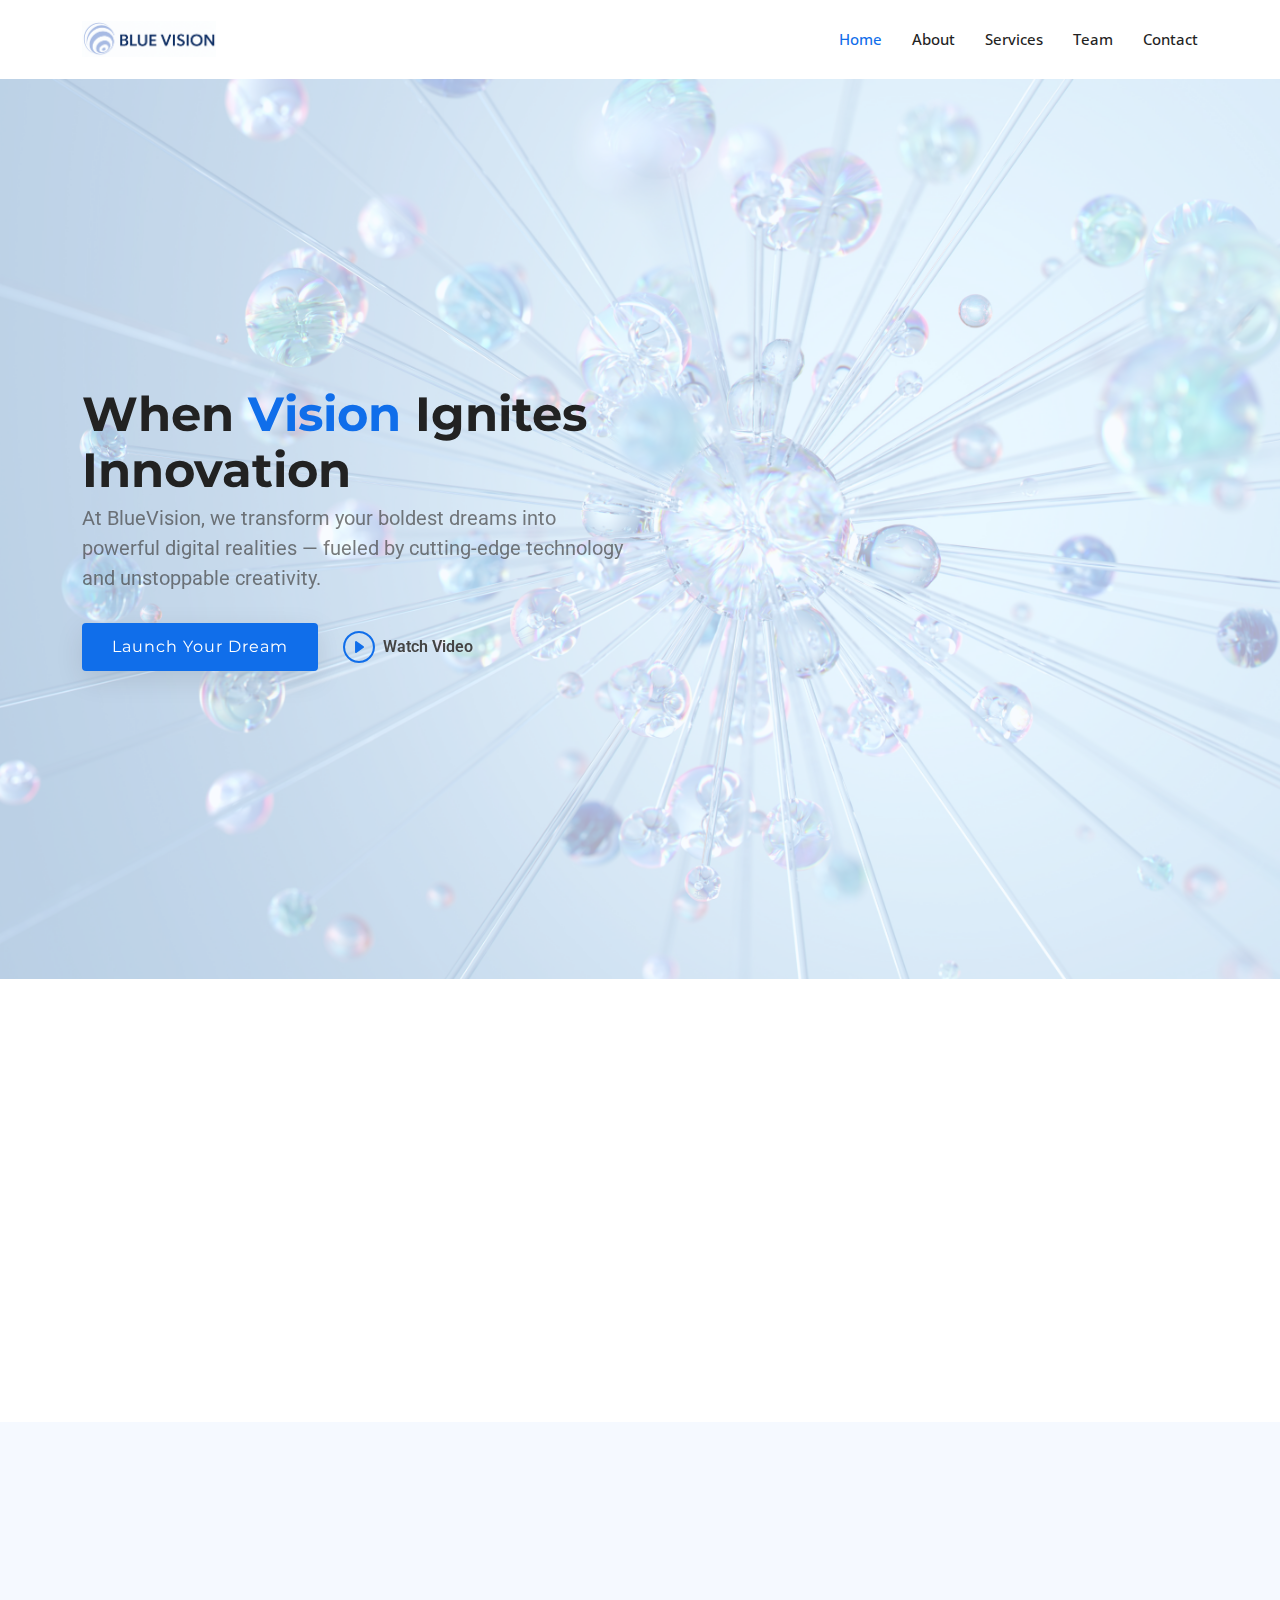
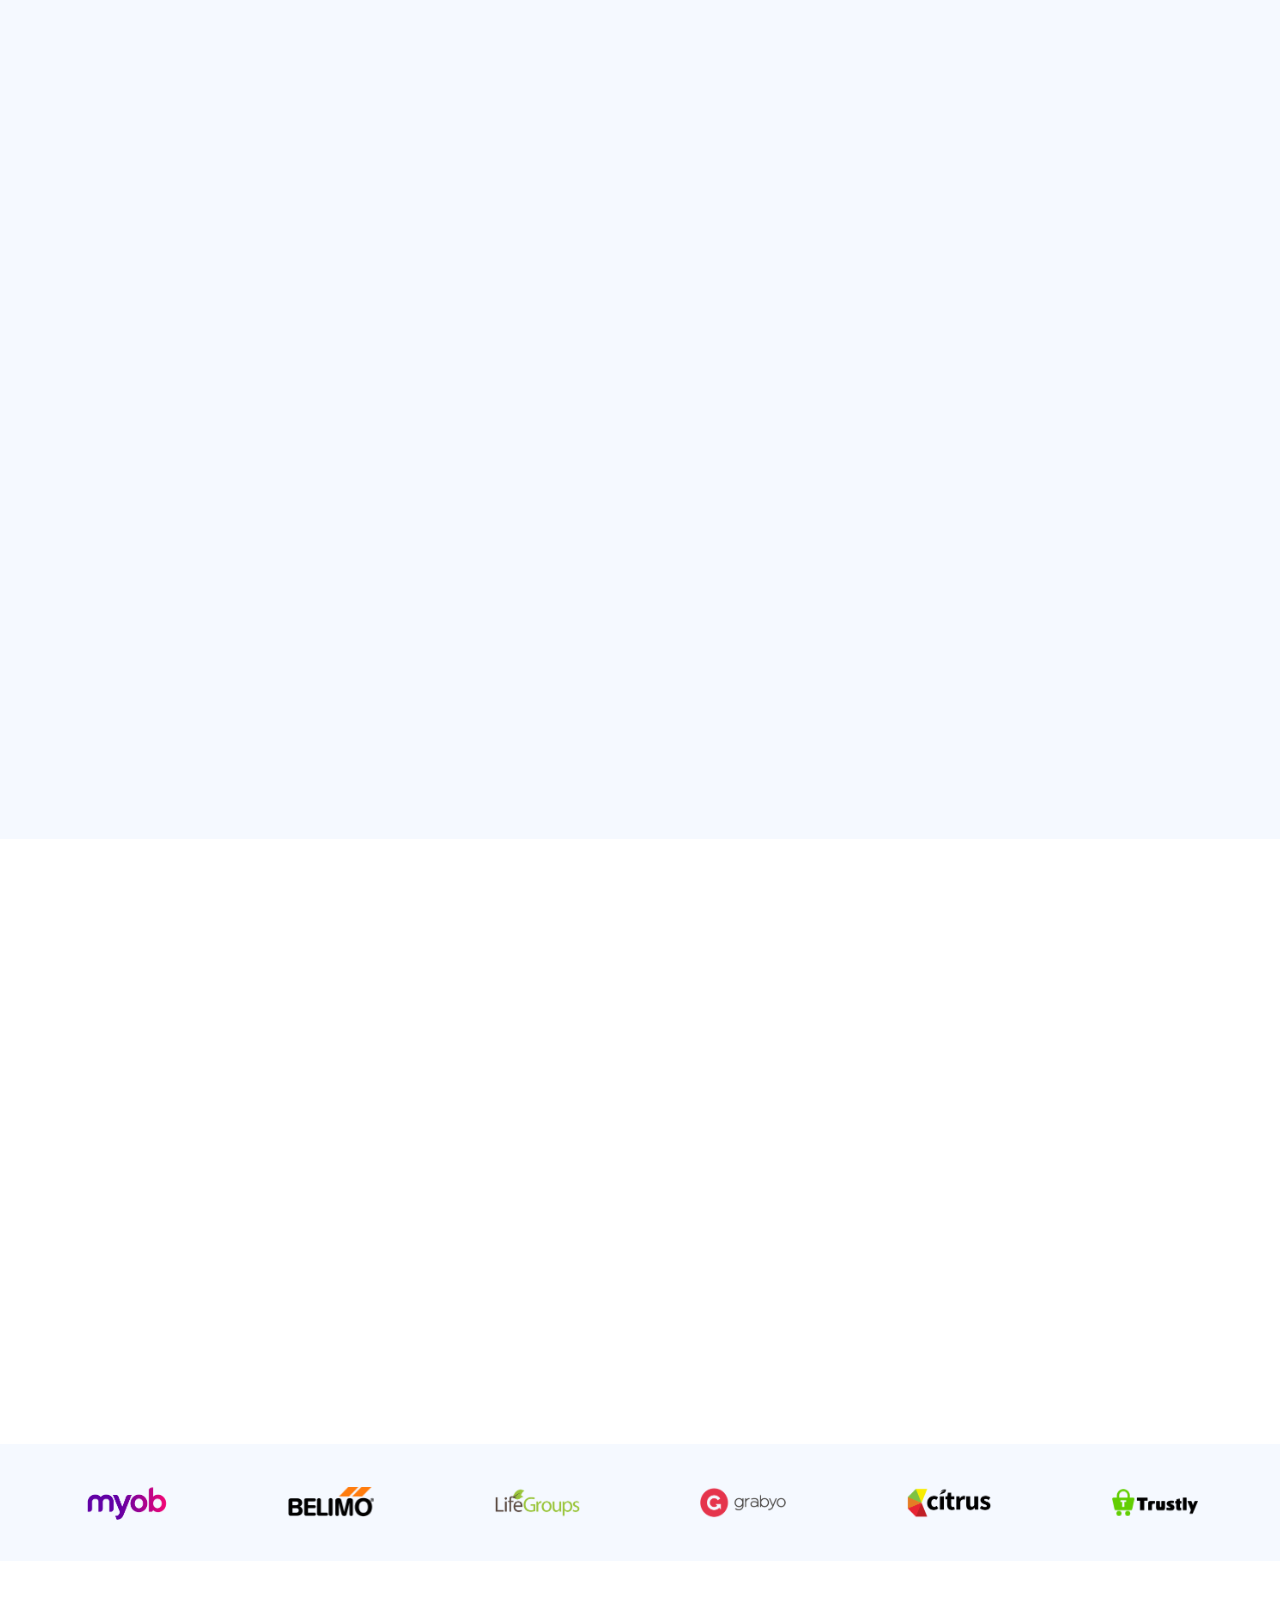
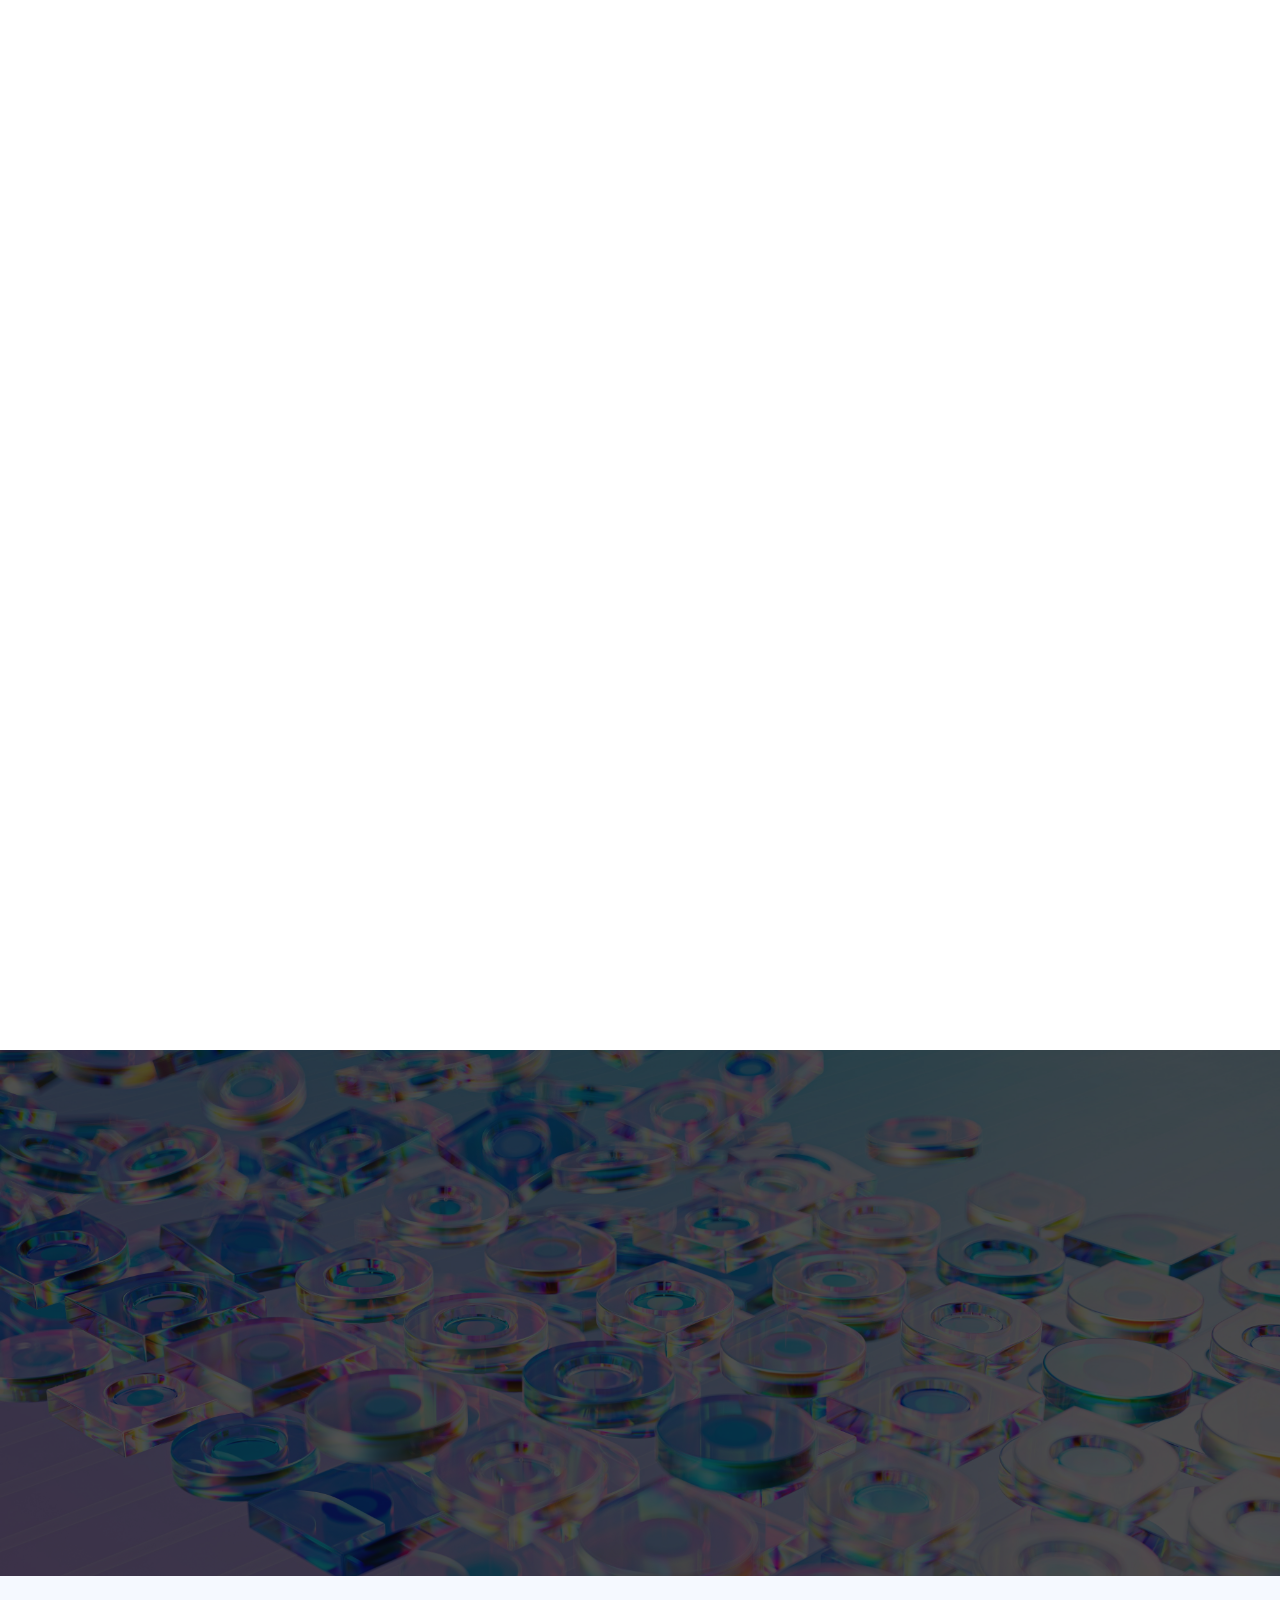
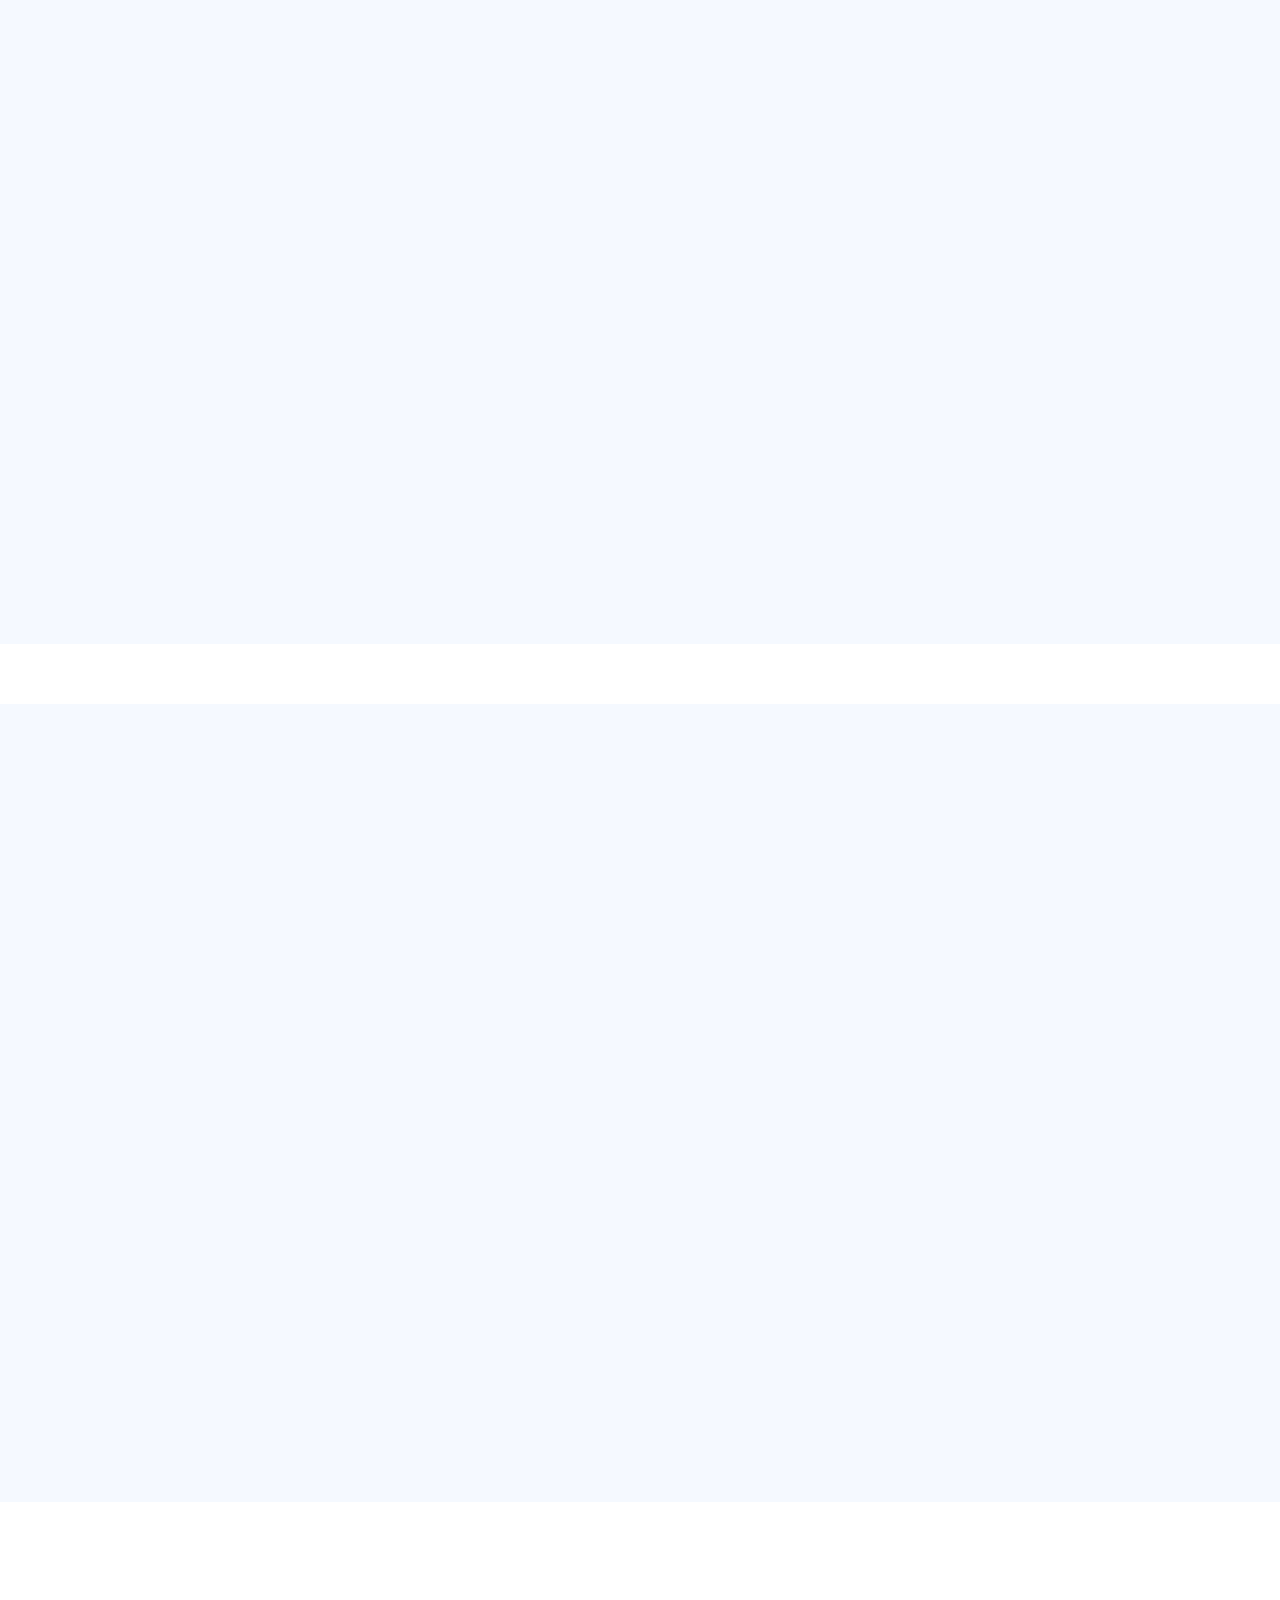
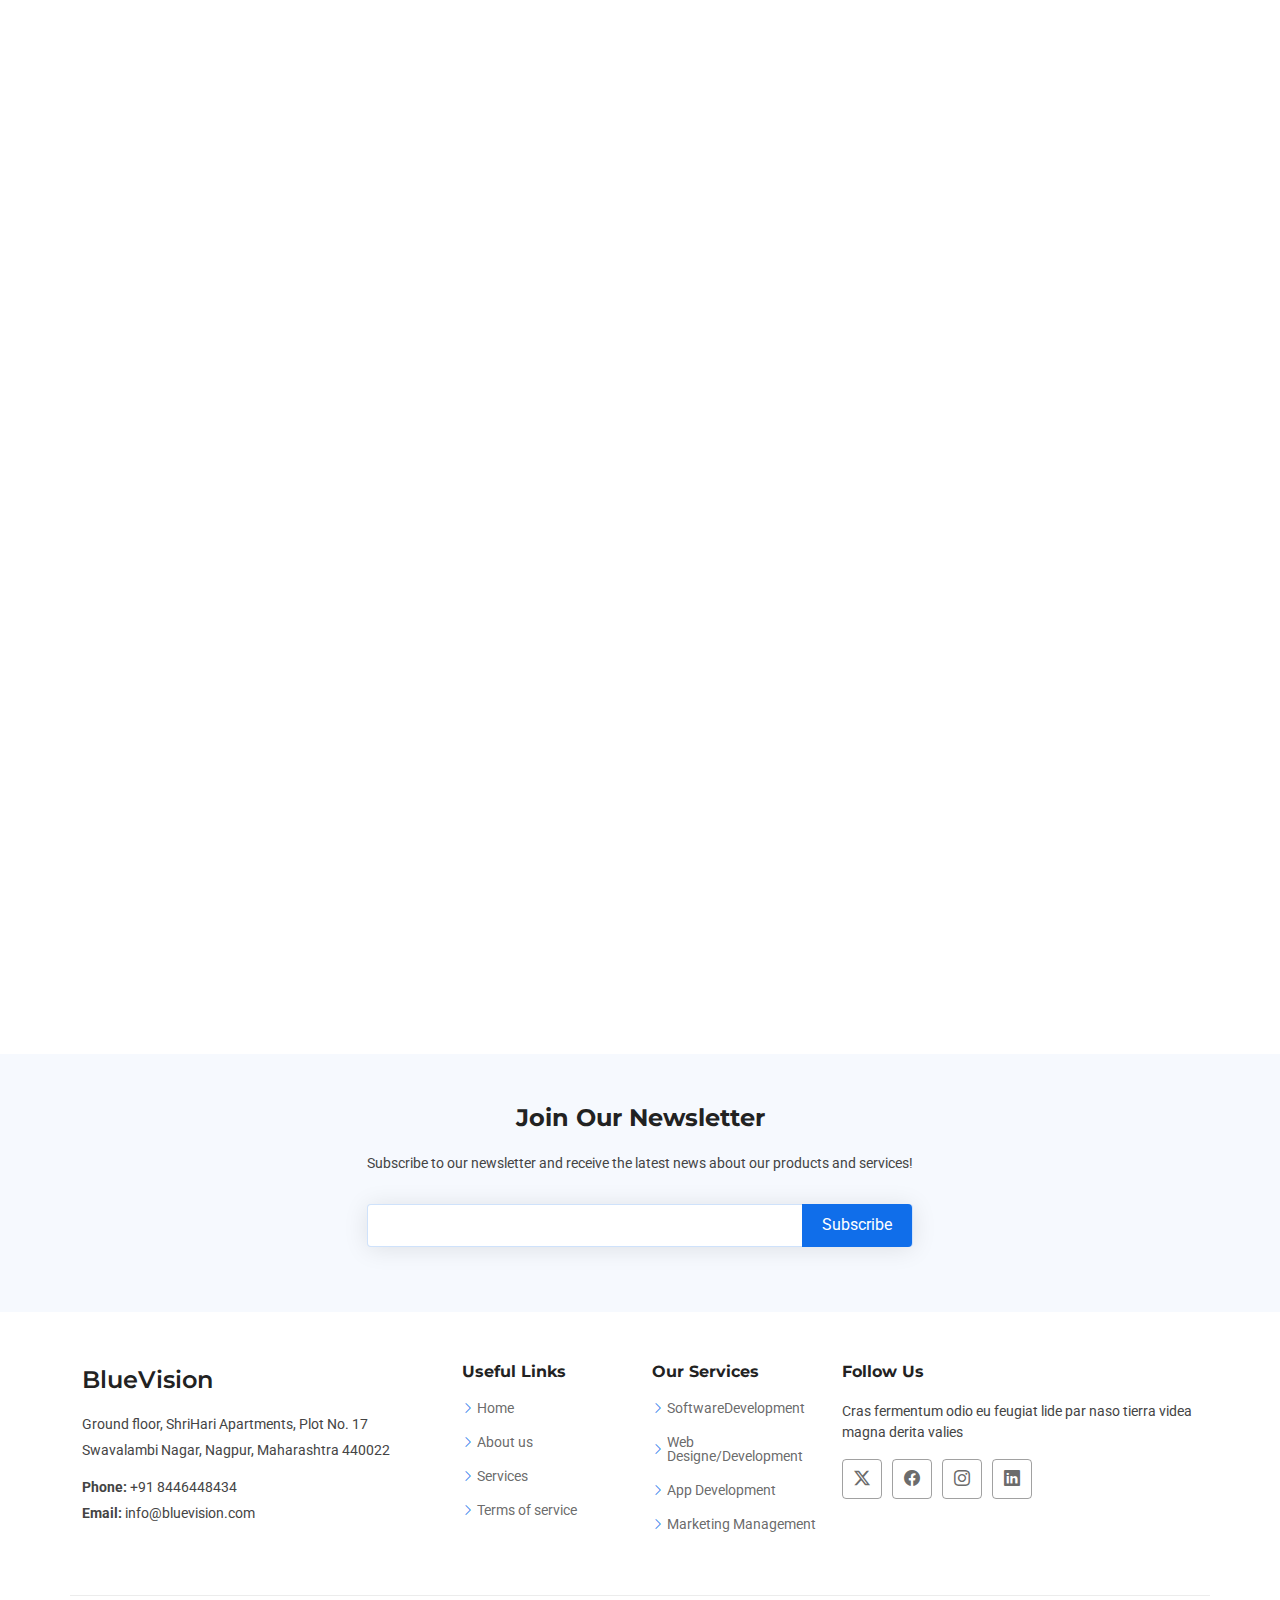
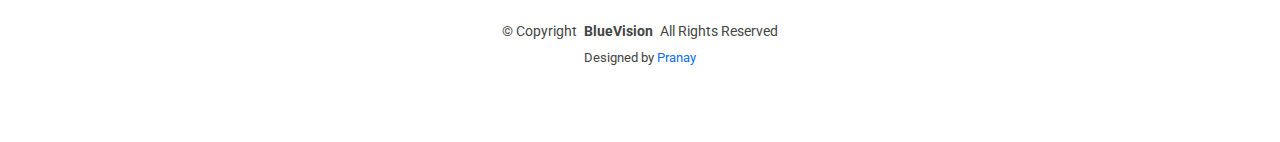
<file: index.html>
<!DOCTYPE html>
<html lang="en">

<head>
  <meta charset="utf-8">
  <meta content="width=device-width, initial-scale=1.0" name="viewport">
  <title>BlueVision</title>
  <meta name="description" content="">
  <meta name="keywords" content="">

  <!-- Favicons -->
  <link href="assets/img/favicon.png" rel="icon">
  <link href="assets/img/apple-touch-icon.png" rel="apple-touch-icon">

  <!-- Fonts -->
  <link href="https://fonts.googleapis.com" rel="preconnect">
  <link href="https://fonts.gstatic.com" rel="preconnect" crossorigin>
  <link href="https://fonts.googleapis.com/css2?family=Roboto:ital,wght@0,100;0,300;0,400;0,500;0,700;0,900;1,100;1,300;1,400;1,500;1,700;1,900&family=Open+Sans:ital,wght@0,300;0,400;0,500;0,600;0,700;0,800;1,300;1,400;1,500;1,600;1,700;1,800&family=Montserrat:ital,wght@0,100;0,200;0,300;0,400;0,500;0,600;0,700;0,800;0,900;1,100;1,200;1,300;1,400;1,500;1,600;1,700;1,800;1,900&display=swap" rel="stylesheet">

  <!-- Vendor CSS Files -->
  <link href="assets/vendor/bootstrap/css/bootstrap.min.css" rel="stylesheet">
  <link href="assets/vendor/bootstrap-icons/bootstrap-icons.css" rel="stylesheet">
  <link href="assets/vendor/aos/aos.css" rel="stylesheet">
  <link href="assets/vendor/glightbox/css/glightbox.min.css" rel="stylesheet">
  <link href="assets/vendor/swiper/swiper-bundle.min.css" rel="stylesheet">

  <!-- Main CSS File -->
  <link href="assets/css/main.css" rel="stylesheet">

  <!-- =======================================================
  * Template Name: BizLand
  * Template URL: https://bootstrapmade.com/bizland-bootstrap-business-template/
  * Updated: Aug 07 2024 with Bootstrap v5.3.3
  * Author: BootstrapMade.com
  * License: https://bootstrapmade.com/license/
  ======================================================== -->
</head>

<body class="index-page">
  

  <header id="header" class="header sticky-top">

    <!-- <div class="topbar d-flex align-items-center">
      <div class="container d-flex justify-content-center justify-content-md-between">
        <div class="contact-info d-flex align-items-center">
          <i class="bi bi-envelope d-flex align-items-center"><a href="mailto:contact@example.com">contact@example.com</a></i>
          <i class="bi bi-phone d-flex align-items-center ms-4"><span>+1 5589 55488 55</span></i>
        </div>
        <div class="social-links d-none d-md-flex align-items-center">
          <a href="#" class="twitter"><i class="bi bi-twitter-x"></i></a>
          <a href="#" class="facebook"><i class="bi bi-facebook"></i></a>
          <a href="#" class="instagram"><i class="bi bi-instagram"></i></a>
          <a href="#" class="linkedin"><i class="bi bi-linkedin"></i></a>
        </div>
      </div>
    </div>End Top Bar -->

    <div class="branding d-flex align-items-cente">

      <div class="container position-relative d-flex align-items-center justify-content-between">
        <a href="index.html" class="logo d-flex align-items-center">
          <!-- Uncomment the line below if you also wish to use an image logo -->
          <img src="assets/img/logo.png" alt="">
          <h1 class="sitename"></h1>
        </a>

        <nav id="navmenu" class="navmenu">
          <ul>
            <li><a href="#hero" class="active">Home</a></li>
            <li><a href="#about">About</a></li>
            <li><a href="#services">Services</a></li>            
            <!-- <li><a href="#portfolio">Portfolio</a></li> -->
            <li><a href="#team">Team</a></li>
            <!-- <li class="dropdown"><a href="#"><span>Dropdown</span> <i class="bi bi-chevron-down toggle-dropdown"></i></a>
              <ul>
                <li><a href="#">Dropdown 1</a></li>
                <li class="dropdown"><a href="#"><span>Deep Dropdown</span> <i class="bi bi-chevron-down toggle-dropdown"></i></a>
                  <ul>
                    <li><a href="#">Deep Dropdown 1</a></li>
                    <li><a href="#">Deep Dropdown 2</a></li>
                    <li><a href="#">Deep Dropdown 3</a></li>
                    <li><a href="#">Deep Dropdown 4</a></li>
                    <li><a href="#">Deep Dropdown 5</a></li>
                  </ul>
                </li>
                <li><a href="#">Dropdown 2</a></li>
                <li><a href="#">Dropdown 3</a></li>
                <li><a href="#">Dropdown 4</a></li>
              </ul>
            </li> -->
            <li><a href="#contact">Contact</a></li>
          </ul>
          <i class="mobile-nav-toggle d-xl-none bi bi-list"></i>
        </nav>

      </div>

    </div>

  </header>

  <main class="main">

    <!-- Hero Section -->
    <section id="hero" class="hero section light-background">

      <div class="container">
        <div class="row gy-4">
          <div class="col-lg-6 order-2 order-lg-1 d-flex flex-column justify-content-center" data-aos="zoom-out">
            <h1>When<span> Vision</span> Ignites Innovation</h1>
            <p>At BlueVision, we transform your boldest dreams into powerful digital realities — fueled by cutting-edge technology and unstoppable creativity.</p>
            <div class="d-flex">
              <a href="#about" class="btn-get-started">Launch Your Dream</a>
              <a href="https://www.youtube.com/watch?v=Y7f98aduVJ8" class="glightbox btn-watch-video d-flex align-items-center"><i class="bi bi-play-circle"></i><span>Watch Video</span></a>
            </div>
          </div>
        </div>
      </div>

    </section><!-- /Hero Section -->

    <!-- Featured Services Section -->
    <section id="featured-services" class="featured-services section">

      <div class="container">

        <div class="row gy-4">

          <div class="col-xl-3 col-md-6 d-flex" data-aos="fade-up" data-aos-delay="100">
            <div class="service-item position-relative">
              <div class="icon"><i class="bi bi-activity icon"></i></div>
              <h4><a href="" class="stretched-link">Responsive UI </a></h4>
              <p> Responsive UI design that is interactive and easy to use and intuitive to understand  </p>
            </div>
          </div><!-- End Service Item -->

          <div class="col-xl-3 col-md-6 d-flex" data-aos="fade-up" data-aos-delay="200">
            <div class="service-item position-relative">
              <div class="icon"><i class="bi bi-bounding-box-circles icon"></i></div>
              <h4><a href="" class="stretched-link">Robust Back-end</a></h4>
              <p> A Robust Back-end infrastructure that scales with your business  </p>
            </div>
          </div><!-- End Service Item -->

          <div class="col-xl-3 col-md-6 d-flex" data-aos="fade-up" data-aos-delay="300">
            <div class="service-item position-relative">
              <div class="icon"><i class="bi bi-calendar4-week icon"></i></div>
              <h4><a href="" class="stretched-link">Software Development  </a></h4>
              <p> custume softwares solusions that are designed for your unique business needs and requirements </p> 
            </div>
          </div><!-- End Service Item -->

          <div class="col-xl-3 col-md-6 d-flex" data-aos="fade-up" data-aos-delay="400">
            <div class="service-item position-relative">
              <div class="icon"><i class="bi bi-broadcast icon"></i></div>
              <h4><a href="" class="stretched-link">Marketing strategy</a></h4>
              <p> Marketing and analytics for a better understanding of your users needs and business requrement  </p>
            </div>
          </div><!-- End Service Item -->

        </div>

      </div>

    </section><!-- /Featured Services Section -->

    <!-- About Section -->
    <section id="about" class="about section light-background">

      <!-- Section Title -->
      <div class="container section-title" data-aos="fade-up">
        <h2>About</h2>
        <p><span>Find Out More</span> <span class="description-title">About Us</span></p>
      </div><!-- End Section Title -->

      <div class="container">

        <div class="row gy-3">

          <div class="col-lg-6" data-aos="fade-up" data-aos-delay="100">
            <img src="assets/img/about.jpg" alt="" class="img-fluid">
          </div>

          <div class="col-lg-6 d-flex flex-column justify-content-center" data-aos="fade-up" data-aos-delay="200">
            <div class="about-content ps-0 ps-lg-3">
              <h3>We are a team of visionary developers, driven by passion to make the web a more beautiful, powerful place.</h3>
              <p class="fst-italic">At BlueVision, we believe technology should not just work — it should inspire.
We craft stunning, high-performance websites that are intuitive, visually captivating, and built to elevate user experience.
Our mission is simple: to turn bold ideas into seamless digital realities.</p> 
              <ul>
                <li>
                  <i class="bi bi-diagram-3"></i>
                  <div>
                    <h4>Innovation at Our Core</h4>
                    <p>We thrive on creativity and innovation, constantly pushing boundaries to deliver fresh, impactful solutions.</p>
                  </div>
                </li>
                <li>
                  <i class="bi bi-fullscreen-exit"></i>
                  <div>
                    <h4>User-Centric Approach</h4>
                    <p> Every pixel matters. We design experiences that feel natural, easy to navigate, and truly connect with users.</p>
                  </div>
                </li>
              </ul>
              <p>
                This qualitys have allowed us to work with some of the biggest names in the industry, and we are proud to have a portfolio that includes projects for companies such as Abc, Xyz, and Djy. We are always looking for new challenges and opportunities to grow, and we are excited to see what the future holds for us. 
              </p>
            </div>

          </div>
        </div>

      </div>

    </section><!-- /About Section -->

    <!-- Skills Section -->
    <section id="skills" class="skills section">

      <div class="container" data-aos="fade-up" data-aos-delay="100">

        <div class="row skills-content skills-animation">

          <div class="col-lg-6">

            <div class="progress">
              <span class="skill"><span>HTML</span> <i class="val">100%</i></span>
              <div class="progress-bar-wrap">
                <div class="progress-bar" role="progressbar" aria-valuenow="100" aria-valuemin="0" aria-valuemax="100"></div>
              </div>
            </div><!-- End Skills Item -->

            <div class="progress">
              <span class="skill"><span>CSS</span> <i class="val">90%</i></span>
              <div class="progress-bar-wrap">
                <div class="progress-bar" role="progressbar" aria-valuenow="90" aria-valuemin="0" aria-valuemax="100"></div>
              </div>
            </div><!-- End Skills Item -->

            <div class="progress">
              <span class="skill"><span>JavaScript</span> <i class="val">75%</i></span>
              <div class="progress-bar-wrap">
                <div class="progress-bar" role="progressbar" aria-valuenow="75" aria-valuemin="0" aria-valuemax="100"></div>
              </div>
            </div><!-- End Skills Item -->

          </div>

          <div class="col-lg-6">

            <div class="progress">
              <span class="skill"><span>PHP</span> <i class="val">80%</i></span>
              <div class="progress-bar-wrap">
                <div class="progress-bar" role="progressbar" aria-valuenow="80" aria-valuemin="0" aria-valuemax="100"></div>
              </div>
            </div><!-- End Skills Item -->

            <div class="progress">
              <span class="skill"><span>My-Sql</span> <i class="val">85%</i></span>
              <div class="progress-bar-wrap">
                <div class="progress-bar" role="progressbar" aria-valuenow="85" aria-valuemin="0" aria-valuemax="100"></div>
              </div>
            </div><!-- End Skills Item -->

            <div class="progress">
              <span class="skill"><span>WordPress/CMS</span> <i class="val">90%</i></span>
              <div class="progress-bar-wrap">
                <div class="progress-bar" role="progressbar" aria-valuenow="90" aria-valuemin="0" aria-valuemax="100"></div>
              </div>
            </div><!-- End Skills Item -->

            

          </div>

        </div>

      </div>

    </section><!-- /Skills Section -->

    <!-- Stats Section -->
    <section id="stats" class="stats section">

      <div class="container" data-aos="fade-up" data-aos-delay="100">

        <div class="row gy-4">

          <div class="col-lg-3 col-md-6 d-flex flex-column align-items-center">
            <i class="bi bi-emoji-smile"></i>
            <div class="stats-item">
              <span data-purecounter-start="0" data-purecounter-end="232" data-purecounter-duration="1" class="purecounter"></span>
              <p>Happy Clients</p>
            </div>
          </div><!-- End Stats Item -->

          <div class="col-lg-3 col-md-6 d-flex flex-column align-items-center">
            <i class="bi bi-journal-richtext"></i>
            <div class="stats-item">
              <span data-purecounter-start="0" data-purecounter-end="521" data-purecounter-duration="1" class="purecounter"></span>
              <p>Projects</p>
            </div>
          </div><!-- End Stats Item -->

          <div class="col-lg-3 col-md-6 d-flex flex-column align-items-center">
            <i class="bi bi-headset"></i>
            <div class="stats-item">
              <span data-purecounter-start="0" data-purecounter-end="975" data-purecounter-duration="1" class="purecounter"></span>
              <p>Hours Of Support</p>
            </div>
          </div><!-- End Stats Item -->

          <div class="col-lg-3 col-md-6 d-flex flex-column align-items-center">
            <i class="bi bi-people"></i>
            <div class="stats-item">
              <span data-purecounter-start="0" data-purecounter-end="10" data-purecounter-duration="1" class="purecounter"></span>
              <p>Hard Workers</p>
            </div>
          </div><!-- End Stats Item -->

        </div>

      </div>

    </section><!-- /Stats Section -->

    <!-- Clients Section -->
    <section id="clients" class="clients section light-background">

      <div class="container">

        <div class="swiper init-swiper">
          <script type="application/json" class="swiper-config">
            {
              "loop": true,
              "speed": 600,
              "autoplay": {
                "delay": 5000
              },
              "slidesPerView": "auto",
              "pagination": {
                "el": ".swiper-pagination",
                "type": "bullets",
                "clickable": true
              },
              "breakpoints": {
                "320": {
                  "slidesPerView": 2,
                  "spaceBetween": 40
                },
                "480": {
                  "slidesPerView": 3,
                  "spaceBetween": 60
                },
                "640": {
                  "slidesPerView": 4,
                  "spaceBetween": 80
                },
                "992": {
                  "slidesPerView": 6,
                  "spaceBetween": 120
                }
              }
            }
          </script>
          <div class="swiper-wrapper align-items-center">
            <div class="swiper-slide"><img src="assets/img/clients/client-1.png" class="img-fluid" alt=""></div>
            <div class="swiper-slide"><img src="assets/img/clients/client-2.png" class="img-fluid" alt=""></div>
            <div class="swiper-slide"><img src="assets/img/clients/client-3.png" class="img-fluid" alt=""></div>
            <div class="swiper-slide"><img src="assets/img/clients/client-4.png" class="img-fluid" alt=""></div>
            <div class="swiper-slide"><img src="assets/img/clients/client-5.png" class="img-fluid" alt=""></div>
            <div class="swiper-slide"><img src="assets/img/clients/client-6.png" class="img-fluid" alt=""></div>
            <div class="swiper-slide"><img src="assets/img/clients/client-7.png" class="img-fluid" alt=""></div>
            <div class="swiper-slide"><img src="assets/img/clients/client-8.png" class="img-fluid" alt=""></div>
          </div>
        </div>

      </div>

    </section><!-- /Clients Section -->

    <!-- Services Section -->
    <section id="services" class="services section">

      <!-- Section Title -->
      <div class="container section-title" data-aos="fade-up">
        <h2>Services</h2>
        <p><span>Check Our</span> <span class="description-title">Services</span></p>
      </div><!-- End Section Title -->

      <div class="container">

        <div class="row gy-4">

          <div class="col-lg-4 col-md-6" data-aos="fade-up" data-aos-delay="100">
            <div class="service-item position-relative">
              <div class="icon">
                <i class="bi bi-activity"></i>
              </div>
              <a href="#" class="stretched-link">
                <h3>Custom Software Development</h3>
              </a>
              <p>We craft tailor-made software solutions designed to meet your unique business needs, driving innovation and helping you achieve your goals efficiently.</p>
            </div>
          </div><!-- End Service Item -->

          <div class="col-lg-4 col-md-6" data-aos="fade-up" data-aos-delay="200">
            <div class="service-item position-relative">
              <div class="icon">
                <i class="bi bi-broadcast"></i>
              </div>
              <a href="#" class="stretched-link">
                <h3>Website Design & Development</h3>
              </a>
              <p>We build visually stunning, fully responsive websites that deliver seamless user experiences across desktops, tablets, and smartphones.</p>
            </div>
          </div><!-- End Service Item -->

          <div class="col-lg-4 col-md-6" data-aos="fade-up" data-aos-delay="300">
            <div class="service-item position-relative">
              <div class="icon">
                <i class="bi bi-easel"></i>
              </div>
              <a href="#" class="stretched-link">
                <h3>Mobile App Development</h3>
              </a>
              <p>From concept to launch, we develop user-friendly mobile apps for Android and iOS platforms, ensuring smooth performance and engaging user experiences.</p>
            </div>
          </div><!-- End Service Item -->

          <div class="col-lg-4 col-md-6" data-aos="fade-up" data-aos-delay="400">
            <div class="service-item position-relative">
              <div class="icon">
                <i class="bi bi-bounding-box-circles"></i>
              </div>
              <a href="#" class="stretched-link">
                <h3>Digital Marketing Solutions</h3>
              </a>
              <p>Our digital marketing experts help you maximize your online visibility, generate quality leads, and drive sustainable business growth.</p>
              <a href="#" class="stretched-link"></a>
            </div>
          </div><!-- End Service Item -->

          <div class="col-lg-4 col-md-6" data-aos="fade-up" data-aos-delay="500">
            <div class="service-item position-relative">
              <div class="icon">
                <i class="bi bi-calendar4-week"></i>
              </div>
              <a href="#" class="stretched-link">
                <h3>Branding & Marketing Strategy</h3>
              </a>
              <p>We create powerful brand identities and marketing strategies that enhance customer loyalty and maximize your return on investment.</p>
              <a href="#" class="stretched-link"></a>
            </div>
          </div><!-- End Service Item -->

          <div class="col-lg-4 col-md-6" data-aos="fade-up" data-aos-delay="600">
            <div class="service-item position-relative">
              <div class="icon">
                <i class="bi bi-chat-square-text"></i>
              </div>
              <a href="#" class="stretched-link">
                <h3>Content Writing Services</h3>
              </a>
              <p>We deliver high-quality, engaging content tailored to your brand voice, helping you connect with your audience and boost your online presence.</p>
              <a href="#" class="stretched-link"></a>
            </div>
          </div><!-- End Service Item -->

        </div>

      </div>

    </section><!-- /Services Section -->

    <!-- Testimonials Section -->
    <section id="testimonials" class="testimonials section dark-background">

      <img src="assets/img/testimonials-bg.jpg" class="testimonials-bg" alt="">

      <div class="container" data-aos="fade-up" data-aos-delay="100">

        <div class="swiper init-swiper">
          <script type="application/json" class="swiper-config">
            {
              "loop": true,
              "speed": 600,
              "autoplay": {
                "delay": 5000
              },
              "slidesPerView": "auto",
              "pagination": {
                "el": ".swiper-pagination",
                "type": "bullets",
                "clickable": true
              }
            }
          </script>
          <div class="swiper-wrapper">

            <div class="swiper-slide">
              <div class="testimonial-item">
                <img src="assets/img/testimonials/testimonials-1.jpeg" class="testimonial-img" alt="">
                <h3>sayed ali</h3>
                <h4>Ceo &amp; Founder</h4>
                <div class="stars">
                  <i class="bi bi-star-fill"></i><i class="bi bi-star-fill"></i><i class="bi bi-star-fill"></i><i class="bi bi-star-fill"></i><i class="bi bi-star-fill"></i>
                </div>
                <p>
                  <i class="bi bi-quote quote-icon-left"></i>
                  <span>We got an excellent experience with BlueVision Softech Pvt. Ltd. The company and its team are alivoys (Hady to provide service beyond the expectation. I got very good website and mobile app. Thay Provide top quality work with the perfect solution. They also maintain the delivery time. We can highly recommend BlueVision Softech Pvt. Ltd. for IT services.</span>
                  <i class="bi bi-quote quote-icon-right"></i>
                </p>
              </div>
            </div><!-- End testimonial item -->

            <div class="swiper-slide">
              <div class="testimonial-item">
                <img src="assets/img/testimonials/testimonials-2.jpeg" class="testimonial-img" alt="">
                <h3>Dinesh Upadhyay</h3>
                <h4>kama Biz-line</h4>
                <div class="stars">
                  <i class="bi bi-star-fill"></i><i class="bi bi-star-fill"></i><i class="bi bi-star-fill"></i><i class="bi bi-star-fill"></i><i class="bi bi-star-fill"></i>
                </div>
                <p>
                  <i class="bi bi-quote quote-icon-left"></i>
                  <span>Get ready to make your online presence with this company because I have got very good response and completed my project an time. I am very happy with the company and its team members. I would like to say about this company is "One of the best IT companies Thanks, BlueVision Suftach Private Limited.</span>
                  <i class="bi bi-quote quote-icon-right"></i>
                </p>
              </div>
            </div><!-- End testimonial item -->

            <div class="swiper-slide">
              <div class="testimonial-item">
                <img src="assets/img/testimonials/testimonials-3.jpeg" class="testimonial-img" alt="">
                <h3>Manoj Yadav</h3>
                <h4>USAM innotox</h4>
                <div class="stars">
                  <i class="bi bi-star-fill"></i><i class="bi bi-star-fill"></i><i class="bi bi-star-fill"></i><i class="bi bi-star-fill"></i><i class="bi bi-star-fill"></i>
                </div>
                <p>
                  <i class="bi bi-quote quote-icon-left"></i>
                  <span>Hi, I am Manoj Yadav, Great firm to produce high quality work in the deadline. I am happy with this company and will give a 5-star rating. My company name is USAM Innotox and my site is built by BlueVision Softech Pvt. Ltd. I am totally happy with the work and I will refer this company to my network too. Thanks, BlueVision for good support.</span>
                  <i class="bi bi-quote quote-icon-right"></i>
                </p>
              </div>
            </div><!-- End testimonial item -->

            <div class="swiper-slide">
              <div class="testimonial-item">
                <img src="assets/img/testimonials/testimonials-4.jpeg" class="testimonial-img" alt="">
                <h3>Ravindra Jawalkar</h3>
                <h4>vastu Wishwash</h4>
                <div class="stars">
                  <i class="bi bi-star-fill"></i><i class="bi bi-star-fill"></i><i class="bi bi-star-fill"></i><i class="bi bi-star-fill"></i><i class="bi bi-star-fill"></i>
                </div>
                <p>
                  <i class="bi bi-quote quote-icon-left"></i>
                  <span>Thanks, BlueVision Softech for providing support for website development and social media presence I can highly recommend this company if you want to complete your IT projects perfectly and at a given time.</span>
                  <i class="bi bi-quote quote-icon-right"></i>
                </p>
              </div>
            </div><!-- End testimonial item -->

            <div class="swiper-slide">
              <div class="testimonial-item">
                <img src="assets/img/testimonials/testimonials-5.jpeg" class="testimonial-img" alt="">
                <h3>Ravi Sharma</h3>
                <h4>trader</h4>
                <div class="stars">
                  <i class="bi bi-star-fill"></i><i class="bi bi-star-fill"></i><i class="bi bi-star-fill"></i><i class="bi bi-star-fill"></i><i class="bi bi-star-fill"></i>
                </div>
                <p>
                  <i class="bi bi-quote quote-icon-left"></i>
                  <span>I will highly recommend BlueVision Softech for having very good services as an IT firm Team dedication and deadline-oriented work make me enable to work again with the team. Thanks to BlueVision Softech for building a very good website for me.</span>
                  <i class="bi bi-quote quote-icon-right"></i>
                </p>
              </div>
            </div><!-- End testimonial item -->

          </div>
          <div class="swiper-pagination"></div>
        </div>

      </div>

    </section><!-- /Testimonials Section -->

    <!-- Portfolio Section -->
   
    <!-- Team Section -->
    <section id="team" class="team section light-background">

      <!-- Section Title -->
      <div class="container section-title" data-aos="fade-up">
        <h2>Team</h2>
        <p><span>Our Hardworking</span> <span class="description-title">Team</span></p>
      </div><!-- End Section Title -->

      <div class="container">

        <div class="row gy-4">

          <div class="col-lg-3 col-md-6 d-flex align-items-stretch" data-aos="fade-up" data-aos-delay="100">
            <div class="team-member">
              <div class="member-img">
                <img src="assets/img/team/team-1.png" class="img-fluid" alt="">
                <div class="social">
                  <a href=""><i class="bi bi-twitter-x"></i></a>
                  <a href=""><i class="bi bi-facebook"></i></a>
                  <a href=""><i class="bi bi-instagram"></i></a>
                  <a href=""><i class="bi bi-linkedin"></i></a>
                </div>
              </div>
              <div class="member-info">
                <h4>Shailendra Mahanande</h4>
                <span>founder & CEO</span>
              </div>
            </div>
          </div><!-- End Team Member -->

          <div class="col-lg-3 col-md-6 d-flex align-items-stretch" data-aos="fade-up" data-aos-delay="200">
            <div class="team-member">
              <div class="member-img">
                <img src="assets/img/team/team-2.png" class="img-fluid" alt="">
                <div class="social">
                  <a href=""><i class="bi bi-twitter-x"></i></a>
                  <a href=""><i class="bi bi-facebook"></i></a>
                  <a href=""><i class="bi bi-instagram"></i></a>
                  <a href=""><i class="bi bi-linkedin"></i></a>
                </div>
              </div>
              <div class="member-info">
                <h4>Aarti Thakre</h4>
                <span>HR and Admin</span>
              </div>
            </div>
          </div><!-- End Team Member -->

          <div class="col-lg-3 col-md-6 d-flex align-items-stretch" data-aos="fade-up" data-aos-delay="300">
            <div class="team-member">
              <div class="member-img">
                <img src="assets/img/team/team-3.jpg" class="img-fluid" alt="">
                <div class="social">
                  <a href=""><i class="bi bi-twitter-x"></i></a>
                  <a href=""><i class="bi bi-facebook"></i></a>
                  <a href=""><i class="bi bi-instagram"></i></a>
                  <a href=""><i class="bi bi-linkedin"></i></a>
                </div>
              </div>
              <div class="member-info">
                <h4>Pranay Gajbhiye</h4>
                <span>Web Devloper</span>
              </div>
            </div>
          </div><!-- End Team Member -->

          <div class="col-lg-3 col-md-6 d-flex align-items-stretch" data-aos="fade-up" data-aos-delay="400">
            <div class="team-member">
              <div class="member-img">
                <img src="assets/img/team/team-4.png" class="img-fluid" alt="">
                <div class="social">
                  <a href=""><i class="bi bi-twitter-x"></i></a>
                  <a href=""><i class="bi bi-facebook"></i></a>
                  <a href=""><i class="bi bi-instagram"></i></a>
                  <a href=""><i class="bi bi-linkedin"></i></a>
                </div>
              </div>
              <div class="member-info">
                <h4>Diksha Tayade</h4>
                <span>Web Developer</span>
              </div>
            </div>
          </div><!-- End Team Member -->

        </div>

      </div>

    </section><!-- /Team Section -->

    <!-- Pricing Section -->
    <section id="pricing" class="pricing section">

     

    <!-- Faq Section -->
    <section id="faq" class="faq section light-background">

      <!-- Section Title -->
      <div class="container section-title" data-aos="fade-up">
        <h2>F.A.Q</h2>
        <p><span>Frequently Asked</span> <span class="description-title">Questions</span></p>
      </div><!-- End Section Title -->

      <div class="container">

        <div class="row justify-content-center">

          <div class="col-lg-10" data-aos="fade-up" data-aos-delay="100">

            <div class="faq-container">

              <div class="faq-item faq-active">
                <h3>What makes your websites different from others?</h3>
                <div class="faq-content">
                  <p>We don't just build websites — we craft digital experiences. Every site is built to reflect your brand's personality, convert better, and grow with your business.</p>
                </div>
                <i class="faq-toggle bi bi-chevron-right"></i>
              </div><!-- End Faq item-->

              <div class="faq-item">
                <h3>Do you offer custom solutions or use templates?</h3>
                <div class="faq-content">
                  <p>Custom, always. Your business is unique, and your website should be too. We start from a blank canvas — no cookie-cutters here!</p>
                </div>
                <i class="faq-toggle bi bi-chevron-right"></i>
              </div><!-- End Faq item-->

              <div class="faq-item">
                <h3>How long does it take to build a website?</h3>
                <div class="faq-content">
                  <p>Depends on your vision! A basic site might take 2–3 weeks. A complex, feature-rich platform could take 1–3 months. We never rush quality.</p>
                </div>
                <i class="faq-toggle bi bi-chevron-right"></i>
              </div><!-- End Faq item-->

              <div class="faq-item">
                <h3>Do you offer SEO as well?</h3>
                <div class="faq-content">
                  <p>Yes — what good is a stunning website if no one sees it? We build with SEO best practices baked in, and offer ongoing SEO plans too.</p>
                </div>
                <i class="faq-toggle bi bi-chevron-right"></i>
              </div><!-- End Faq item-->

              <div class="faq-item">
                <h3> What kind of software do you build?</h3>
                <div class="faq-content">
                  <p>From sleek mobile apps to robust enterprise systems — if it lives in code, we can create it. Think CRMs, ERPs, SaaS platforms, AI tools, and more.</p>
                </div>
                <i class="faq-toggle bi bi-chevron-right"></i>
              </div><!-- End Faq item-->

              <div class="faq-item">
                <h3>How do you handle project planning?</h3>
                <div class="faq-content">
                  <p>We start with deep discovery, map out your goals, create a roadmap, then sprint through development using Agile. You’re in the loop every step of the way.</p>
                </div>
                <i class="faq-toggle bi bi-chevron-right"></i>
              </div><!-- End Faq item-->

            </div>

          </div><!-- End Faq Column-->

        </div>

      </div>

    </section><!-- /Faq Section -->

    <!-- Contact Section -->
    <section id="contact" class="contact section">

      <!-- Section Title -->
      <div class="container section-title" data-aos="fade-up">
        <h2>Contact</h2>
        <p><span>Need Help?</span> <span class="description-title">Contact Us</span></p>
      </div><!-- End Section Title -->

      <div class="container" data-aos="fade-up" data-aos-delay="100">

        <div class="row gy-4">

          <div class="col-lg-5">

            <div class="info-wrap">
              <div class="info-item d-flex" data-aos="fade-up" data-aos-delay="200">
                <i class="bi bi-geo-alt flex-shrink-0"></i>
                <div>
                  <h3>Address</h3>
                  <p>Ground floor, ShriHari Apartments, Plot No. 17, near UCO Bank, Sujata Layout, Swavalambi Nagar, Nagpur, Maharashtra 440022</p>
                </div>
              </div><!-- End Info Item -->

              <div class="info-item d-flex" data-aos="fade-up" data-aos-delay="300">
                <i class="bi bi-telephone flex-shrink-0"></i>
                <div>
                  <h3>Call Us</h3>
                  <p>+91 8446448434 /+91 9518904404</p>
                </div>
              </div><!-- End Info Item -->

              <div class="info-item d-flex" data-aos="fade-up" data-aos-delay="400">
                <i class="bi bi-envelope flex-shrink-0"></i>
                <div>
                  <h3>Email Us</h3>
                  <p>info@bluevision.com</p>
                </div>
              </div><!-- End Info Item -->

              <iframe src="https://www.google.com/maps/embed?pb=!1m18!1m12!1m3!1d4432.597068320529!2d79.05443881713481!3d21.113505452505656!2m3!1f0!2f0!3f0!3m2!1i1024!2i768!4f13.1!3m3!1m2!1s0x3bd4b93a925d11e5%3A0x666acc68edf160b9!2sBlueVision%20Softech%20Pvt.%20Ltd.!5e0!3m2!1sen!2sin!4v1745600613520!5m2!1sen!2sin" width="450" height="450" style="border:0;" allowfullscreen="" loading="lazy" referrerpolicy="no-referrer-when-downgrade"></iframe>
            </div>
           
          </div>

          <div class="col-lg-7">
            <form action="forms/contact.php" method="post" class="php-email-form" data-aos="fade-up" data-aos-delay="200">
              <div class="row gy-4">

                <div class="col-md-6">
                  <label for="name-field" class="pb-2">Your Name</label>
                  <input type="text" name="name" id="name-field" class="form-control" required="">
                </div>

                <div class="col-md-6">
                  <label for="email-field" class="pb-2">Your Email</label>
                  <input type="email" class="form-control" name="email" id="email-field" required="">
                </div>

                <div class="col-md-12">
                  <label for="subject-field" class="pb-2">Subject</label>
                  <input type="text" class="form-control" name="subject" id="subject-field" required="">
                </div>

                <div class="col-md-12">
                  <label for="message-field" class="pb-2">Message</label>
                  <textarea class="form-control" name="message" rows="10" id="message-field" required=""></textarea>
                </div>

                <div class="col-md-12 text-center">
                  <div class="loading">Loading</div>
                  <div class="error-message"></div>
                  <div class="sent-message">Your message has been sent. Thank you!</div>

                 <input type="submit" name="submit" class="btn btn-primary" value="Send Message">
                </div>

              </div>
            </form>
          </div><!-- End Contact Form -->

        </div>

      </div>

    </section><!-- /Contact Section -->

  </main>

  <footer id="footer" class="footer">

    <div class="footer-newsletter">
      <div class="container">
        <div class="row justify-content-center text-center">
          <div class="col-lg-6">
            <h4>Join Our Newsletter</h4>
            <p>Subscribe to our newsletter and receive the latest news about our products and services!</p>
            <form action="forms/newsletter.php" method="post" class="php-email-form">
              <div class="newsletter-form"><input type="email" name="email"><input type="submit" value="Subscribe"></div>
              <div class="loading">Loading</div>
              <div class="error-message"></div>
              <div class="sent-message">Your subscription request has been sent. Thank you!</div>
            </form>
          </div>
        </div>
      </div>
    </div>

    <div class="container footer-top">
      <div class="row gy-4">
        <div class="col-lg-4 col-md-6 footer-about">
          <a href="index.html" class="d-flex align-items-center">
            <span class="sitename">BlueVision</span>
          </a>
          <div class="footer-contact pt-3">
            <p>Ground floor, ShriHari Apartments, Plot No. 17</p>
            <p>Swavalambi Nagar, Nagpur, Maharashtra 440022</p>
            <p class="mt-3"><strong>Phone:</strong> <span>+91 8446448434</span></p>
            <p><strong>Email:</strong> <span>info@bluevision.com</span></p>
          </div>
        </div>

        <div class="col-lg-2 col-md-3 footer-links">
          <h4>Useful Links</h4>
          <ul>
            <li><i class="bi bi-chevron-right"></i> <a href="#">Home</a></li>
            <li><i class="bi bi-chevron-right"></i> <a href="#">About us</a></li>
            <li><i class="bi bi-chevron-right"></i> <a href="#">Services</a></li>
            <li><i class="bi bi-chevron-right"></i> <a href="#">Terms of service</a></li>
          </ul>
        </div>

        <div class="col-lg-2 col-md-3 footer-links">
          <h4>Our Services</h4>
          <ul>
            <li><i class="bi bi-chevron-right"></i> <a href="#">SoftwareDevelopment</a></li>
            <li><i class="bi bi-chevron-right"></i> <a href="#">Web Designe/Development</a></li>
            <li><i class="bi bi-chevron-right"></i> <a href="#">App Development</a></li>
            <li><i class="bi bi-chevron-right"></i> <a href="#">Marketing Management</a></li>
          </ul>
        </div>

        <div class="col-lg-4 col-md-12">
          <h4>Follow Us</h4>
          <p>Cras fermentum odio eu feugiat lide par naso tierra videa magna derita valies</p>
          <div class="social-links d-flex">
            <a href=""><i class="bi bi-twitter-x"></i></a>
            <a href=""><i class="bi bi-facebook"></i></a>
            <a href=""><i class="bi bi-instagram"></i></a>
            <a href=""><i class="bi bi-linkedin"></i></a>
          </div>
        </div>

      </div>
    </div>

    <div class="container copyright text-center mt-4">
      <p>© <span>Copyright</span> <strong class="px-1 sitename">BlueVision</strong> <span>All Rights Reserved</span></p>
      <div class="credits">
        <!-- All the links in the footer should remain intact. -->
        <!-- You can delete the links only if you've purchased the pro version. -->
        <!-- Licensing information: https://bootstrapmade.com/license/ -->
        <!-- Purchase the pro version with working PHP/AJAX contact form: [buy-url] -->
        Designed by <a href="https://bootstrapmade.com/">Pranay</a>
      </div>
    </div>

  </footer>

  <!-- Scroll Top -->
  <a href="#" id="scroll-top" class="scroll-top d-flex align-items-center justify-content-center"><i class="bi bi-arrow-up-short"></i></a>

  <!-- Preloader -->
  <div id="preloader">
    <div></div>
    <div></div>
    <div></div>
    <div></div>
  </div>

  <!-- Vendor JS Files -->
  <script src="assets/vendor/bootstrap/js/bootstrap.bundle.min.js"></script>
  <script src="assets/vendor/php-email-form/validate.js"></script>
  <script src="assets/vendor/aos/aos.js"></script>
  <script src="assets/vendor/glightbox/js/glightbox.min.js"></script>
  <script src="assets/vendor/waypoints/noframework.waypoints.js"></script>
  <script src="assets/vendor/purecounter/purecounter_vanilla.js"></script>
  <script src="assets/vendor/swiper/swiper-bundle.min.js"></script>
  <script src="assets/vendor/imagesloaded/imagesloaded.pkgd.min.js"></script>
  <script src="assets/vendor/isotope-layout/isotope.pkgd.min.js"></script>

  <!-- Main JS File -->
  <script src="assets/js/main.js"></script>  

</body>

</html>
</file>
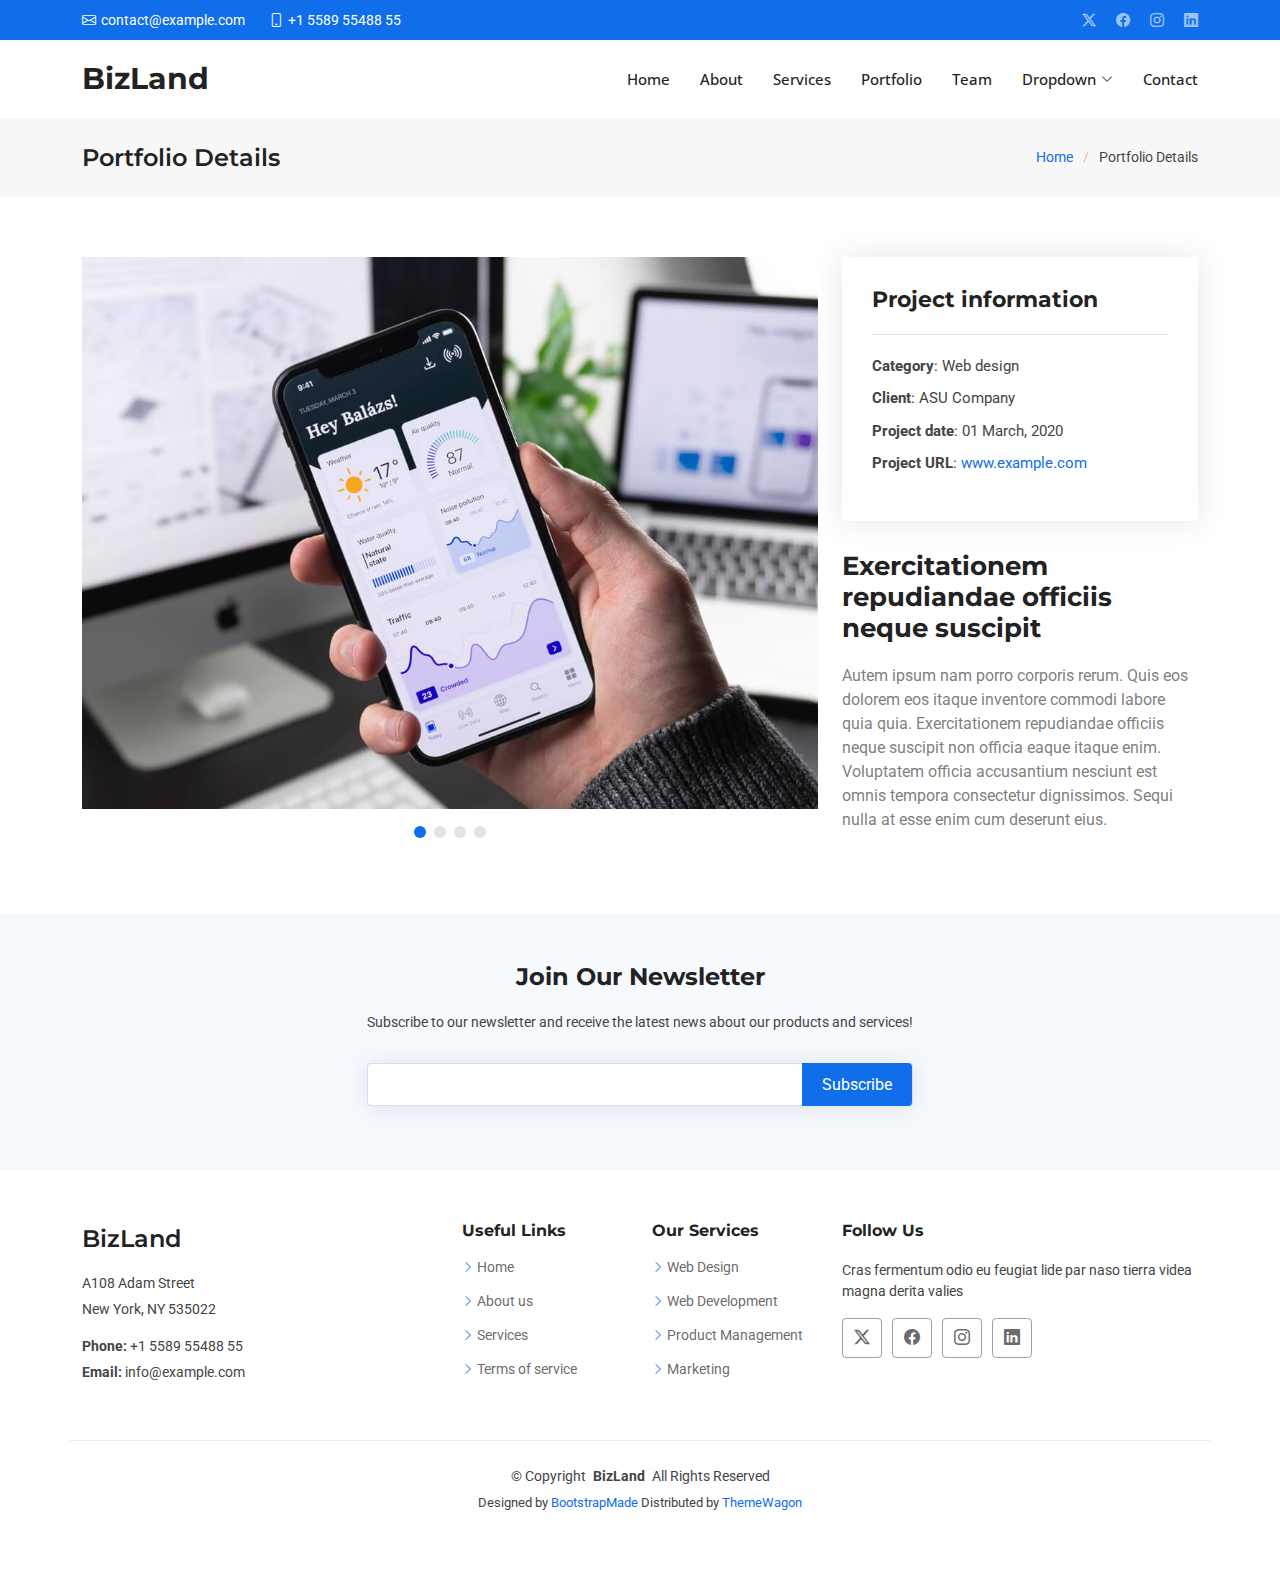
<file: portfolio-details.html>
<!DOCTYPE html>
<html lang="en">

<head>
  <meta charset="utf-8">
  <meta content="width=device-width, initial-scale=1.0" name="viewport">
  <title>Portfolio Details - BizLand Bootstrap Template</title>
  <meta name="description" content="">
  <meta name="keywords" content="">

  <!-- Favicons -->
  <link href="assets/img/favicon.png" rel="icon">
  <link href="assets/img/apple-touch-icon.png" rel="apple-touch-icon">

  <!-- Fonts -->
  <link href="https://fonts.googleapis.com" rel="preconnect">
  <link href="https://fonts.gstatic.com" rel="preconnect" crossorigin>
  <link href="https://fonts.googleapis.com/css2?family=Roboto:ital,wght@0,100;0,300;0,400;0,500;0,700;0,900;1,100;1,300;1,400;1,500;1,700;1,900&family=Open+Sans:ital,wght@0,300;0,400;0,500;0,600;0,700;0,800;1,300;1,400;1,500;1,600;1,700;1,800&family=Montserrat:ital,wght@0,100;0,200;0,300;0,400;0,500;0,600;0,700;0,800;0,900;1,100;1,200;1,300;1,400;1,500;1,600;1,700;1,800;1,900&display=swap" rel="stylesheet">

  <!-- Vendor CSS Files -->
  <link href="assets/vendor/bootstrap/css/bootstrap.min.css" rel="stylesheet">
  <link href="assets/vendor/bootstrap-icons/bootstrap-icons.css" rel="stylesheet">
  <link href="assets/vendor/aos/aos.css" rel="stylesheet">
  <link href="assets/vendor/glightbox/css/glightbox.min.css" rel="stylesheet">
  <link href="assets/vendor/swiper/swiper-bundle.min.css" rel="stylesheet">

  <!-- Main CSS File -->
  <link href="assets/css/main.css" rel="stylesheet">

  <!-- =======================================================
  * Template Name: BizLand
  * Template URL: https://bootstrapmade.com/bizland-bootstrap-business-template/
  * Updated: Aug 07 2024 with Bootstrap v5.3.3
  * Author: BootstrapMade.com
  * License: https://bootstrapmade.com/license/
  ======================================================== -->
</head>

<body class="portfolio-details-page">

  <header id="header" class="header sticky-top">

    <div class="topbar d-flex align-items-center">
      <div class="container d-flex justify-content-center justify-content-md-between">
        <div class="contact-info d-flex align-items-center">
          <i class="bi bi-envelope d-flex align-items-center"><a href="mailto:contact@example.com">contact@example.com</a></i>
          <i class="bi bi-phone d-flex align-items-center ms-4"><span>+1 5589 55488 55</span></i>
        </div>
        <div class="social-links d-none d-md-flex align-items-center">
          <a href="#" class="twitter"><i class="bi bi-twitter-x"></i></a>
          <a href="#" class="facebook"><i class="bi bi-facebook"></i></a>
          <a href="#" class="instagram"><i class="bi bi-instagram"></i></a>
          <a href="#" class="linkedin"><i class="bi bi-linkedin"></i></a>
        </div>
      </div>
    </div><!-- End Top Bar -->

    <div class="branding d-flex align-items-cente">

      <div class="container position-relative d-flex align-items-center justify-content-between">
        <a href="index.html" class="logo d-flex align-items-center">
          <!-- Uncomment the line below if you also wish to use an image logo -->
          <!-- <img src="assets/img/logo.png" alt=""> -->
          <h1 class="sitename">BizLand</h1>
        </a>

        <nav id="navmenu" class="navmenu">
          <ul>
            <li><a href="#hero">Home</a></li>
            <li><a href="#about">About</a></li>
            <li><a href="#services">Services</a></li>
            <li><a href="#portfolio">Portfolio</a></li>
            <li><a href="#team">Team</a></li>
            <li class="dropdown"><a href="#"><span>Dropdown</span> <i class="bi bi-chevron-down toggle-dropdown"></i></a>
              <ul>
                <li><a href="#">Dropdown 1</a></li>
                <li class="dropdown"><a href="#"><span>Deep Dropdown</span> <i class="bi bi-chevron-down toggle-dropdown"></i></a>
                  <ul>
                    <li><a href="#">Deep Dropdown 1</a></li>
                    <li><a href="#">Deep Dropdown 2</a></li>
                    <li><a href="#">Deep Dropdown 3</a></li>
                    <li><a href="#">Deep Dropdown 4</a></li>
                    <li><a href="#">Deep Dropdown 5</a></li>
                  </ul>
                </li>
                <li><a href="#">Dropdown 2</a></li>
                <li><a href="#">Dropdown 3</a></li>
                <li><a href="#">Dropdown 4</a></li>
              </ul>
            </li>
            <li><a href="#contact">Contact</a></li>
          </ul>
          <i class="mobile-nav-toggle d-xl-none bi bi-list"></i>
        </nav>

      </div>

    </div>

  </header>

  <main class="main">

    <!-- Page Title -->
    <div class="page-title" data-aos="fade">
      <div class="container d-lg-flex justify-content-between align-items-center">
        <h1 class="mb-2 mb-lg-0">Portfolio Details</h1>
        <nav class="breadcrumbs">
          <ol>
            <li><a href="index.html">Home</a></li>
            <li class="current">Portfolio Details</li>
          </ol>
        </nav>
      </div>
    </div><!-- End Page Title -->

    <!-- Portfolio Details Section -->
    <section id="portfolio-details" class="portfolio-details section">

      <div class="container" data-aos="fade-up" data-aos-delay="100">

        <div class="row gy-4">

          <div class="col-lg-8">
            <div class="portfolio-details-slider swiper init-swiper">

              <script type="application/json" class="swiper-config">
                {
                  "loop": true,
                  "speed": 600,
                  "autoplay": {
                    "delay": 5000
                  },
                  "slidesPerView": "auto",
                  "pagination": {
                    "el": ".swiper-pagination",
                    "type": "bullets",
                    "clickable": true
                  }
                }
              </script>

              <div class="swiper-wrapper align-items-center">

                <div class="swiper-slide">
                  <img src="assets/img/portfolio/app-1.jpg" alt="">
                </div>

                <div class="swiper-slide">
                  <img src="assets/img/portfolio/product-1.jpg" alt="">
                </div>

                <div class="swiper-slide">
                  <img src="assets/img/portfolio/branding-1.jpg" alt="">
                </div>

                <div class="swiper-slide">
                  <img src="assets/img/portfolio/books-1.jpg" alt="">
                </div>

              </div>
              <div class="swiper-pagination"></div>
            </div>
          </div>

          <div class="col-lg-4">
            <div class="portfolio-info" data-aos="fade-up" data-aos-delay="200">
              <h3>Project information</h3>
              <ul>
                <li><strong>Category</strong>: Web design</li>
                <li><strong>Client</strong>: ASU Company</li>
                <li><strong>Project date</strong>: 01 March, 2020</li>
                <li><strong>Project URL</strong>: <a href="#">www.example.com</a></li>
              </ul>
            </div>
            <div class="portfolio-description" data-aos="fade-up" data-aos-delay="300">
              <h2>Exercitationem repudiandae officiis neque suscipit</h2>
              <p>
                Autem ipsum nam porro corporis rerum. Quis eos dolorem eos itaque inventore commodi labore quia quia. Exercitationem repudiandae officiis neque suscipit non officia eaque itaque enim. Voluptatem officia accusantium nesciunt est omnis tempora consectetur dignissimos. Sequi nulla at esse enim cum deserunt eius.
              </p>
            </div>
          </div>

        </div>

      </div>

    </section><!-- /Portfolio Details Section -->

  </main>

  <footer id="footer" class="footer">

    <div class="footer-newsletter">
      <div class="container">
        <div class="row justify-content-center text-center">
          <div class="col-lg-6">
            <h4>Join Our Newsletter</h4>
            <p>Subscribe to our newsletter and receive the latest news about our products and services!</p>
            <form action="forms/newsletter.php" method="post" class="php-email-form">
              <div class="newsletter-form"><input type="email" name="email"><input type="submit" value="Subscribe"></div>
              <div class="loading">Loading</div>
              <div class="error-message"></div>
              <div class="sent-message">Your subscription request has been sent. Thank you!</div>
            </form>
          </div>
        </div>
      </div>
    </div>

    <div class="container footer-top">
      <div class="row gy-4">
        <div class="col-lg-4 col-md-6 footer-about">
          <a href="index.html" class="d-flex align-items-center">
            <span class="sitename">BizLand</span>
          </a>
          <div class="footer-contact pt-3">
            <p>A108 Adam Street</p>
            <p>New York, NY 535022</p>
            <p class="mt-3"><strong>Phone:</strong> <span>+1 5589 55488 55</span></p>
            <p><strong>Email:</strong> <span>info@example.com</span></p>
          </div>
        </div>

        <div class="col-lg-2 col-md-3 footer-links">
          <h4>Useful Links</h4>
          <ul>
            <li><i class="bi bi-chevron-right"></i> <a href="#">Home</a></li>
            <li><i class="bi bi-chevron-right"></i> <a href="#">About us</a></li>
            <li><i class="bi bi-chevron-right"></i> <a href="#">Services</a></li>
            <li><i class="bi bi-chevron-right"></i> <a href="#">Terms of service</a></li>
          </ul>
        </div>

        <div class="col-lg-2 col-md-3 footer-links">
          <h4>Our Services</h4>
          <ul>
            <li><i class="bi bi-chevron-right"></i> <a href="#">Web Design</a></li>
            <li><i class="bi bi-chevron-right"></i> <a href="#">Web Development</a></li>
            <li><i class="bi bi-chevron-right"></i> <a href="#">Product Management</a></li>
            <li><i class="bi bi-chevron-right"></i> <a href="#">Marketing</a></li>
          </ul>
        </div>

        <div class="col-lg-4 col-md-12">
          <h4>Follow Us</h4>
          <p>Cras fermentum odio eu feugiat lide par naso tierra videa magna derita valies</p>
          <div class="social-links d-flex">
            <a href=""><i class="bi bi-twitter-x"></i></a>
            <a href=""><i class="bi bi-facebook"></i></a>
            <a href=""><i class="bi bi-instagram"></i></a>
            <a href=""><i class="bi bi-linkedin"></i></a>
          </div>
        </div>

      </div>
    </div>

    <div class="container copyright text-center mt-4">
      <p>© <span>Copyright</span> <strong class="px-1 sitename">BizLand</strong> <span>All Rights Reserved</span></p>
      <div class="credits">
        <!-- All the links in the footer should remain intact. -->
        <!-- You can delete the links only if you've purchased the pro version. -->
        <!-- Licensing information: https://bootstrapmade.com/license/ -->
        <!-- Purchase the pro version with working PHP/AJAX contact form: [buy-url] -->
        Designed by <a href="https://bootstrapmade.com/">BootstrapMade</a> Distributed by <a href=“https://themewagon.com>ThemeWagon
      </div>
    </div>

  </footer>

  <!-- Scroll Top -->
  <a href="#" id="scroll-top" class="scroll-top d-flex align-items-center justify-content-center"><i class="bi bi-arrow-up-short"></i></a>

  <!-- Preloader -->
  <div id="preloader">
    <div></div>
    <div></div>
    <div></div>
    <div></div>
  </div>

  <!-- Vendor JS Files -->
  <script src="assets/vendor/bootstrap/js/bootstrap.bundle.min.js"></script>
  <script src="assets/vendor/php-email-form/validate.js"></script>
  <script src="assets/vendor/aos/aos.js"></script>
  <script src="assets/vendor/glightbox/js/glightbox.min.js"></script>
  <script src="assets/vendor/waypoints/noframework.waypoints.js"></script>
  <script src="assets/vendor/purecounter/purecounter_vanilla.js"></script>
  <script src="assets/vendor/swiper/swiper-bundle.min.js"></script>
  <script src="assets/vendor/imagesloaded/imagesloaded.pkgd.min.js"></script>
  <script src="assets/vendor/isotope-layout/isotope.pkgd.min.js"></script>

  <!-- Main JS File -->
  <script src="assets/js/main.js"></script>

</body>

</html>
</file>
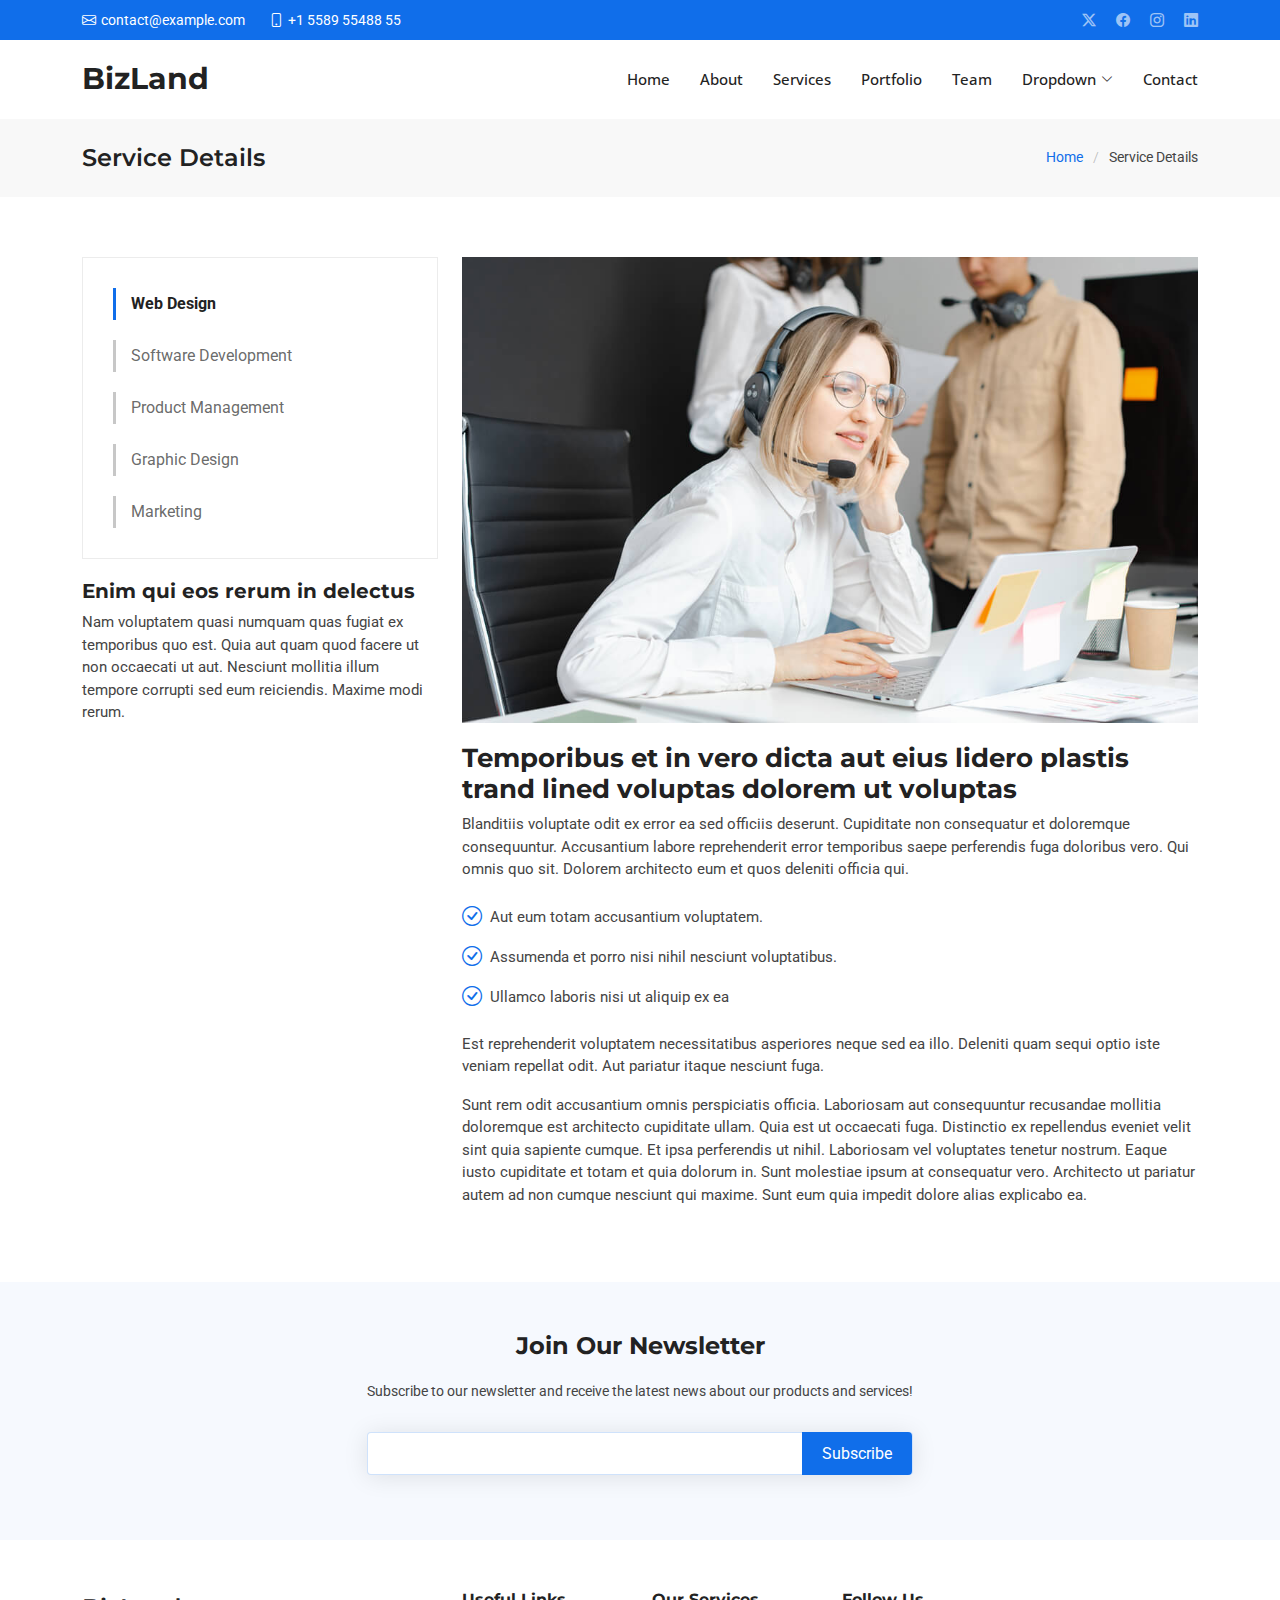
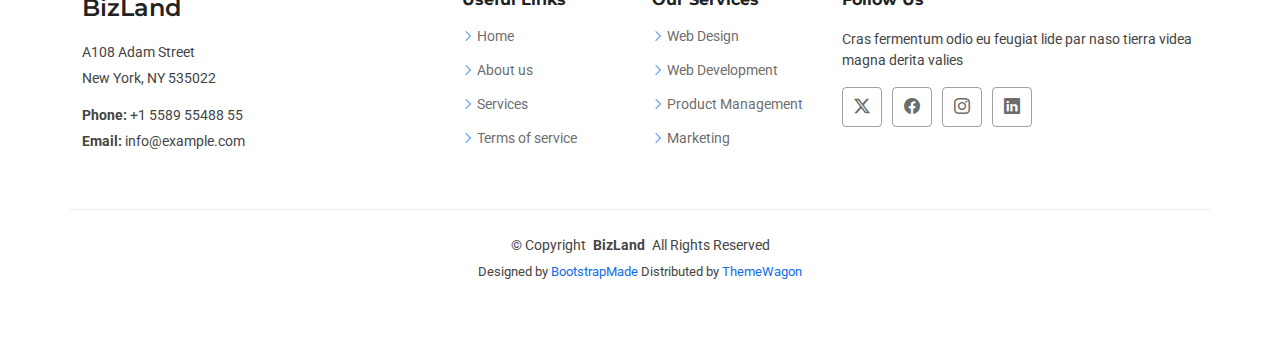
<file: service-details.html>
<!DOCTYPE html>
<html lang="en">

<head>
  <meta charset="utf-8">
  <meta content="width=device-width, initial-scale=1.0" name="viewport">
  <title>Service Details - BizLand Bootstrap Template</title>
  <meta name="description" content="">
  <meta name="keywords" content="">

  <!-- Favicons -->
  <link href="assets/img/favicon.png" rel="icon">
  <link href="assets/img/apple-touch-icon.png" rel="apple-touch-icon">

  <!-- Fonts -->
  <link href="https://fonts.googleapis.com" rel="preconnect">
  <link href="https://fonts.gstatic.com" rel="preconnect" crossorigin>
  <link href="https://fonts.googleapis.com/css2?family=Roboto:ital,wght@0,100;0,300;0,400;0,500;0,700;0,900;1,100;1,300;1,400;1,500;1,700;1,900&family=Open+Sans:ital,wght@0,300;0,400;0,500;0,600;0,700;0,800;1,300;1,400;1,500;1,600;1,700;1,800&family=Montserrat:ital,wght@0,100;0,200;0,300;0,400;0,500;0,600;0,700;0,800;0,900;1,100;1,200;1,300;1,400;1,500;1,600;1,700;1,800;1,900&display=swap" rel="stylesheet">

  <!-- Vendor CSS Files -->
  <link href="assets/vendor/bootstrap/css/bootstrap.min.css" rel="stylesheet">
  <link href="assets/vendor/bootstrap-icons/bootstrap-icons.css" rel="stylesheet">
  <link href="assets/vendor/aos/aos.css" rel="stylesheet">
  <link href="assets/vendor/glightbox/css/glightbox.min.css" rel="stylesheet">
  <link href="assets/vendor/swiper/swiper-bundle.min.css" rel="stylesheet">

  <!-- Main CSS File -->
  <link href="assets/css/main.css" rel="stylesheet">

  <!-- =======================================================
  * Template Name: BizLand
  * Template URL: https://bootstrapmade.com/bizland-bootstrap-business-template/
  * Updated: Aug 07 2024 with Bootstrap v5.3.3
  * Author: BootstrapMade.com
  * License: https://bootstrapmade.com/license/
  ======================================================== -->
</head>

<body class="service-details-page">

  <header id="header" class="header sticky-top">

    <div class="topbar d-flex align-items-center">
      <div class="container d-flex justify-content-center justify-content-md-between">
        <div class="contact-info d-flex align-items-center">
          <i class="bi bi-envelope d-flex align-items-center"><a href="mailto:contact@example.com">contact@example.com</a></i>
          <i class="bi bi-phone d-flex align-items-center ms-4"><span>+1 5589 55488 55</span></i>
        </div>
        <div class="social-links d-none d-md-flex align-items-center">
          <a href="#" class="twitter"><i class="bi bi-twitter-x"></i></a>
          <a href="#" class="facebook"><i class="bi bi-facebook"></i></a>
          <a href="#" class="instagram"><i class="bi bi-instagram"></i></a>
          <a href="#" class="linkedin"><i class="bi bi-linkedin"></i></a>
        </div>
      </div>
    </div><!-- End Top Bar -->

    <div class="branding d-flex align-items-cente">

      <div class="container position-relative d-flex align-items-center justify-content-between">
        <a href="index.html" class="logo d-flex align-items-center">
          <!-- Uncomment the line below if you also wish to use an image logo -->
          <!-- <img src="assets/img/logo.png" alt=""> -->
          <h1 class="sitename">BizLand</h1>
        </a>

        <nav id="navmenu" class="navmenu">
          <ul>
            <li><a href="#hero">Home</a></li>
            <li><a href="#about">About</a></li>
            <li><a href="#services">Services</a></li>
            <li><a href="#portfolio">Portfolio</a></li>
            <li><a href="#team">Team</a></li>
            <li class="dropdown"><a href="#"><span>Dropdown</span> <i class="bi bi-chevron-down toggle-dropdown"></i></a>
              <ul>
                <li><a href="#">Dropdown 1</a></li>
                <li class="dropdown"><a href="#"><span>Deep Dropdown</span> <i class="bi bi-chevron-down toggle-dropdown"></i></a>
                  <ul>
                    <li><a href="#">Deep Dropdown 1</a></li>
                    <li><a href="#">Deep Dropdown 2</a></li>
                    <li><a href="#">Deep Dropdown 3</a></li>
                    <li><a href="#">Deep Dropdown 4</a></li>
                    <li><a href="#">Deep Dropdown 5</a></li>
                  </ul>
                </li>
                <li><a href="#">Dropdown 2</a></li>
                <li><a href="#">Dropdown 3</a></li>
                <li><a href="#">Dropdown 4</a></li>
              </ul>
            </li>
            <li><a href="#contact">Contact</a></li>
          </ul>
          <i class="mobile-nav-toggle d-xl-none bi bi-list"></i>
        </nav>

      </div>

    </div>

  </header>

  <main class="main">

    <!-- Page Title -->
    <div class="page-title" data-aos="fade">
      <div class="container d-lg-flex justify-content-between align-items-center">
        <h1 class="mb-2 mb-lg-0">Service Details</h1>
        <nav class="breadcrumbs">
          <ol>
            <li><a href="index.html">Home</a></li>
            <li class="current">Service Details</li>
          </ol>
        </nav>
      </div>
    </div><!-- End Page Title -->

    <!-- Service Details Section -->
    <section id="service-details" class="service-details section">

      <div class="container">

        <div class="row gy-4">

          <div class="col-lg-4" data-aos="fade-up" data-aos-delay="100">
            <div class="services-list">
              <a href="#" class="active">Web Design</a>
              <a href="#">Software Development</a>
              <a href="#">Product Management</a>
              <a href="#">Graphic Design</a>
              <a href="#">Marketing</a>
            </div>

            <h4>Enim qui eos rerum in delectus</h4>
            <p>Nam voluptatem quasi numquam quas fugiat ex temporibus quo est. Quia aut quam quod facere ut non occaecati ut aut. Nesciunt mollitia illum tempore corrupti sed eum reiciendis. Maxime modi rerum.</p>
          </div>

          <div class="col-lg-8" data-aos="fade-up" data-aos-delay="200">
            <img src="assets/img/services.jpg" alt="" class="img-fluid services-img">
            <h3>Temporibus et in vero dicta aut eius lidero plastis trand lined voluptas dolorem ut voluptas</h3>
            <p>
              Blanditiis voluptate odit ex error ea sed officiis deserunt. Cupiditate non consequatur et doloremque consequuntur. Accusantium labore reprehenderit error temporibus saepe perferendis fuga doloribus vero. Qui omnis quo sit. Dolorem architecto eum et quos deleniti officia qui.
            </p>
            <ul>
              <li><i class="bi bi-check-circle"></i> <span>Aut eum totam accusantium voluptatem.</span></li>
              <li><i class="bi bi-check-circle"></i> <span>Assumenda et porro nisi nihil nesciunt voluptatibus.</span></li>
              <li><i class="bi bi-check-circle"></i> <span>Ullamco laboris nisi ut aliquip ex ea</span></li>
            </ul>
            <p>
              Est reprehenderit voluptatem necessitatibus asperiores neque sed ea illo. Deleniti quam sequi optio iste veniam repellat odit. Aut pariatur itaque nesciunt fuga.
            </p>
            <p>
              Sunt rem odit accusantium omnis perspiciatis officia. Laboriosam aut consequuntur recusandae mollitia doloremque est architecto cupiditate ullam. Quia est ut occaecati fuga. Distinctio ex repellendus eveniet velit sint quia sapiente cumque. Et ipsa perferendis ut nihil. Laboriosam vel voluptates tenetur nostrum. Eaque iusto cupiditate et totam et quia dolorum in. Sunt molestiae ipsum at consequatur vero. Architecto ut pariatur autem ad non cumque nesciunt qui maxime. Sunt eum quia impedit dolore alias explicabo ea.
            </p>
          </div>

        </div>

      </div>

    </section><!-- /Service Details Section -->

  </main>

  <footer id="footer" class="footer">

    <div class="footer-newsletter">
      <div class="container">
        <div class="row justify-content-center text-center">
          <div class="col-lg-6">
            <h4>Join Our Newsletter</h4>
            <p>Subscribe to our newsletter and receive the latest news about our products and services!</p>
            <form action="forms/newsletter.php" method="post" class="php-email-form">
              <div class="newsletter-form"><input type="email" name="email"><input type="submit" value="Subscribe"></div>
              <div class="loading">Loading</div>
              <div class="error-message"></div>
              <div class="sent-message">Your subscription request has been sent. Thank you!</div>
            </form>
          </div>
        </div>
      </div>
    </div>

    <div class="container footer-top">
      <div class="row gy-4">
        <div class="col-lg-4 col-md-6 footer-about">
          <a href="index.html" class="d-flex align-items-center">
            <span class="sitename">BizLand</span>
          </a>
          <div class="footer-contact pt-3">
            <p>A108 Adam Street</p>
            <p>New York, NY 535022</p>
            <p class="mt-3"><strong>Phone:</strong> <span>+1 5589 55488 55</span></p>
            <p><strong>Email:</strong> <span>info@example.com</span></p>
          </div>
        </div>

        <div class="col-lg-2 col-md-3 footer-links">
          <h4>Useful Links</h4>
          <ul>
            <li><i class="bi bi-chevron-right"></i> <a href="#">Home</a></li>
            <li><i class="bi bi-chevron-right"></i> <a href="#">About us</a></li>
            <li><i class="bi bi-chevron-right"></i> <a href="#">Services</a></li>
            <li><i class="bi bi-chevron-right"></i> <a href="#">Terms of service</a></li>
          </ul>
        </div>

        <div class="col-lg-2 col-md-3 footer-links">
          <h4>Our Services</h4>
          <ul>
            <li><i class="bi bi-chevron-right"></i> <a href="#">Web Design</a></li>
            <li><i class="bi bi-chevron-right"></i> <a href="#">Web Development</a></li>
            <li><i class="bi bi-chevron-right"></i> <a href="#">Product Management</a></li>
            <li><i class="bi bi-chevron-right"></i> <a href="#">Marketing</a></li>
          </ul>
        </div>

        <div class="col-lg-4 col-md-12">
          <h4>Follow Us</h4>
          <p>Cras fermentum odio eu feugiat lide par naso tierra videa magna derita valies</p>
          <div class="social-links d-flex">
            <a href=""><i class="bi bi-twitter-x"></i></a>
            <a href=""><i class="bi bi-facebook"></i></a>
            <a href=""><i class="bi bi-instagram"></i></a>
            <a href=""><i class="bi bi-linkedin"></i></a>
          </div>
        </div>

      </div>
    </div>

    <div class="container copyright text-center mt-4">
      <p>© <span>Copyright</span> <strong class="px-1 sitename">BizLand</strong> <span>All Rights Reserved</span></p>
      <div class="credits">
        <!-- All the links in the footer should remain intact. -->
        <!-- You can delete the links only if you've purchased the pro version. -->
        <!-- Licensing information: https://bootstrapmade.com/license/ -->
        <!-- Purchase the pro version with working PHP/AJAX contact form: [buy-url] -->
        Designed by <a href="https://bootstrapmade.com/">BootstrapMade</a> Distributed by <a href=“https://themewagon.com>ThemeWagon
      </div>
    </div>

  </footer>

  <!-- Scroll Top -->
  <a href="#" id="scroll-top" class="scroll-top d-flex align-items-center justify-content-center"><i class="bi bi-arrow-up-short"></i></a>

  <!-- Preloader -->
  <div id="preloader">
    <div></div>
    <div></div>
    <div></div>
    <div></div>
  </div>

  <!-- Vendor JS Files -->
  <script src="assets/vendor/bootstrap/js/bootstrap.bundle.min.js"></script>
  <script src="assets/vendor/php-email-form/validate.js"></script>
  <script src="assets/vendor/aos/aos.js"></script>
  <script src="assets/vendor/glightbox/js/glightbox.min.js"></script>
  <script src="assets/vendor/waypoints/noframework.waypoints.js"></script>
  <script src="assets/vendor/purecounter/purecounter_vanilla.js"></script>
  <script src="assets/vendor/swiper/swiper-bundle.min.js"></script>
  <script src="assets/vendor/imagesloaded/imagesloaded.pkgd.min.js"></script>
  <script src="assets/vendor/isotope-layout/isotope.pkgd.min.js"></script>

  <!-- Main JS File -->
  <script src="assets/js/main.js"></script>

</body>

</html>
</file>
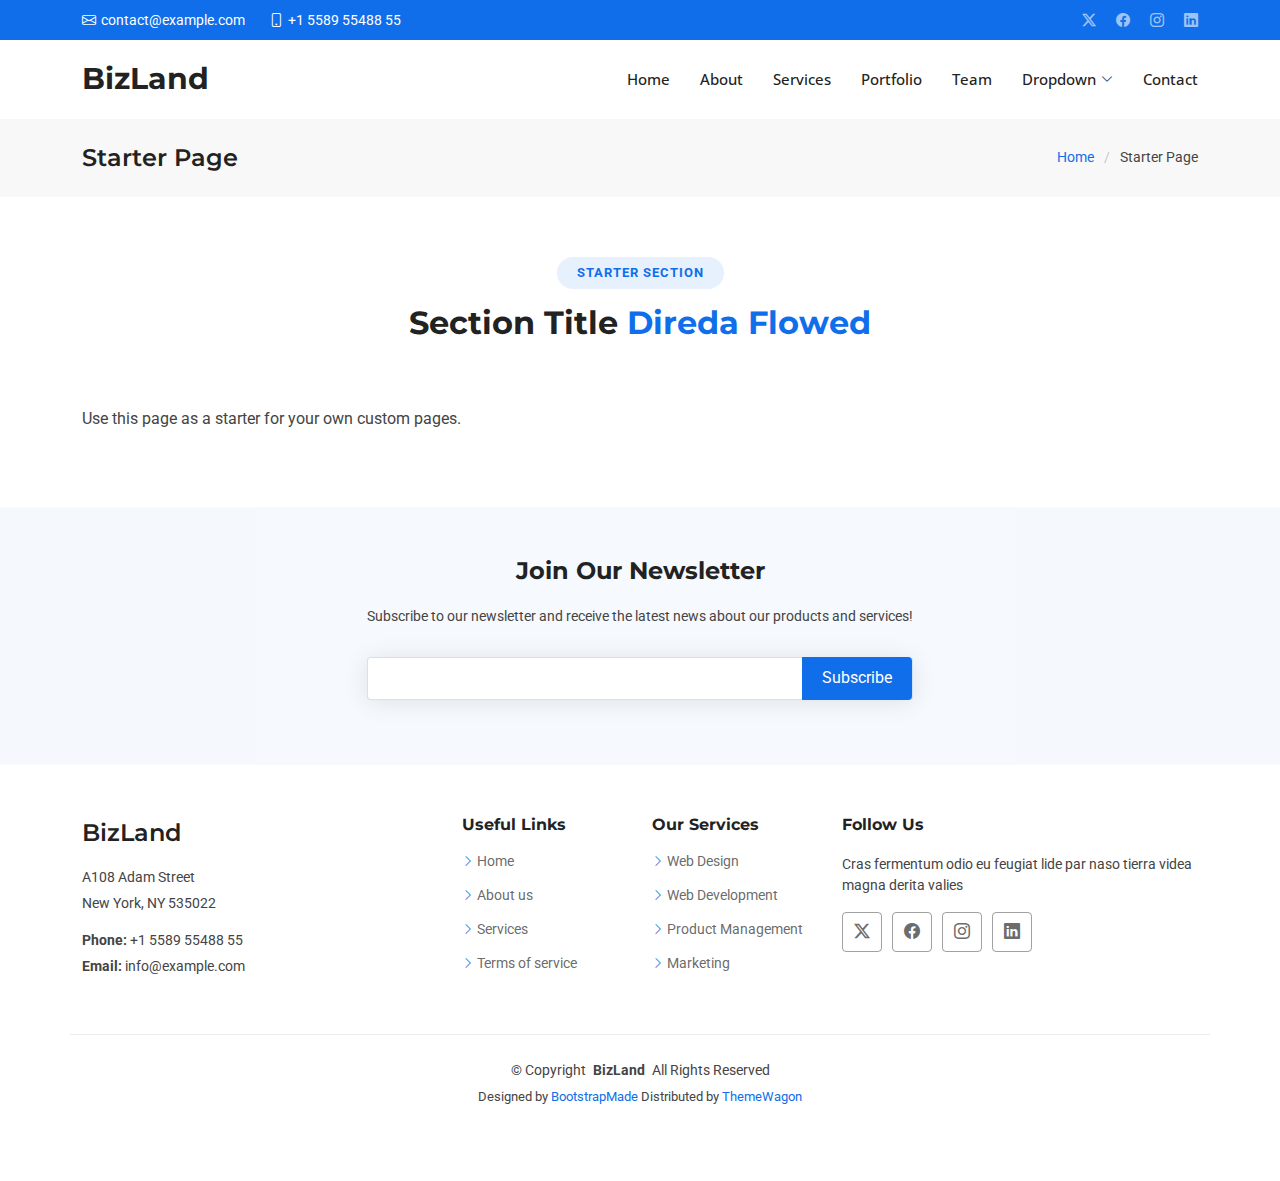
<file: starter-page.html>
<!DOCTYPE html>
<html lang="en">

<head>
  <meta charset="utf-8">
  <meta content="width=device-width, initial-scale=1.0" name="viewport">
  <title>Starter Page - BizLand Bootstrap Template</title>
  <meta name="description" content="">
  <meta name="keywords" content="">

  <!-- Favicons -->
  <link href="assets/img/favicon.png" rel="icon">
  <link href="assets/img/apple-touch-icon.png" rel="apple-touch-icon">

  <!-- Fonts -->
  <link href="https://fonts.googleapis.com" rel="preconnect">
  <link href="https://fonts.gstatic.com" rel="preconnect" crossorigin>
  <link href="https://fonts.googleapis.com/css2?family=Roboto:ital,wght@0,100;0,300;0,400;0,500;0,700;0,900;1,100;1,300;1,400;1,500;1,700;1,900&family=Open+Sans:ital,wght@0,300;0,400;0,500;0,600;0,700;0,800;1,300;1,400;1,500;1,600;1,700;1,800&family=Montserrat:ital,wght@0,100;0,200;0,300;0,400;0,500;0,600;0,700;0,800;0,900;1,100;1,200;1,300;1,400;1,500;1,600;1,700;1,800;1,900&display=swap" rel="stylesheet">

  <!-- Vendor CSS Files -->
  <link href="assets/vendor/bootstrap/css/bootstrap.min.css" rel="stylesheet">
  <link href="assets/vendor/bootstrap-icons/bootstrap-icons.css" rel="stylesheet">
  <link href="assets/vendor/aos/aos.css" rel="stylesheet">
  <link href="assets/vendor/glightbox/css/glightbox.min.css" rel="stylesheet">
  <link href="assets/vendor/swiper/swiper-bundle.min.css" rel="stylesheet">

  <!-- Main CSS File -->
  <link href="assets/css/main.css" rel="stylesheet">

  <!-- =======================================================
  * Template Name: BizLand
  * Template URL: https://bootstrapmade.com/bizland-bootstrap-business-template/
  * Updated: Aug 07 2024 with Bootstrap v5.3.3
  * Author: BootstrapMade.com
  * License: https://bootstrapmade.com/license/
  ======================================================== -->
</head>

<body class="starter-page-page">

  <header id="header" class="header sticky-top">

    <div class="topbar d-flex align-items-center">
      <div class="container d-flex justify-content-center justify-content-md-between">
        <div class="contact-info d-flex align-items-center">
          <i class="bi bi-envelope d-flex align-items-center"><a href="mailto:contact@example.com">contact@example.com</a></i>
          <i class="bi bi-phone d-flex align-items-center ms-4"><span>+1 5589 55488 55</span></i>
        </div>
        <div class="social-links d-none d-md-flex align-items-center">
          <a href="#" class="twitter"><i class="bi bi-twitter-x"></i></a>
          <a href="#" class="facebook"><i class="bi bi-facebook"></i></a>
          <a href="#" class="instagram"><i class="bi bi-instagram"></i></a>
          <a href="#" class="linkedin"><i class="bi bi-linkedin"></i></a>
        </div>
      </div>
    </div><!-- End Top Bar -->

    <div class="branding d-flex align-items-cente">

      <div class="container position-relative d-flex align-items-center justify-content-between">
        <a href="index.html" class="logo d-flex align-items-center">
          <!-- Uncomment the line below if you also wish to use an image logo -->
          <!-- <img src="assets/img/logo.png" alt=""> -->
          <h1 class="sitename">BizLand</h1>
        </a>

        <nav id="navmenu" class="navmenu">
          <ul>
            <li><a href="#hero">Home</a></li>
            <li><a href="#about">About</a></li>
            <li><a href="#services">Services</a></li>
            <li><a href="#portfolio">Portfolio</a></li>
            <li><a href="#team">Team</a></li>
            <li class="dropdown"><a href="#"><span>Dropdown</span> <i class="bi bi-chevron-down toggle-dropdown"></i></a>
              <ul>
                <li><a href="#">Dropdown 1</a></li>
                <li class="dropdown"><a href="#"><span>Deep Dropdown</span> <i class="bi bi-chevron-down toggle-dropdown"></i></a>
                  <ul>
                    <li><a href="#">Deep Dropdown 1</a></li>
                    <li><a href="#">Deep Dropdown 2</a></li>
                    <li><a href="#">Deep Dropdown 3</a></li>
                    <li><a href="#">Deep Dropdown 4</a></li>
                    <li><a href="#">Deep Dropdown 5</a></li>
                  </ul>
                </li>
                <li><a href="#">Dropdown 2</a></li>
                <li><a href="#">Dropdown 3</a></li>
                <li><a href="#">Dropdown 4</a></li>
              </ul>
            </li>
            <li><a href="#contact">Contact</a></li>
          </ul>
          <i class="mobile-nav-toggle d-xl-none bi bi-list"></i>
        </nav>

      </div>

    </div>

  </header>

  <main class="main">

    <!-- Page Title -->
    <div class="page-title" data-aos="fade">
      <div class="container d-lg-flex justify-content-between align-items-center">
        <h1 class="mb-2 mb-lg-0">Starter Page</h1>
        <nav class="breadcrumbs">
          <ol>
            <li><a href="index.html">Home</a></li>
            <li class="current">Starter Page</li>
          </ol>
        </nav>
      </div>
    </div><!-- End Page Title -->

    <!-- Starter Section Section -->
    <section id="starter-section" class="starter-section section">

      <!-- Section Title -->
      <div class="container section-title" data-aos="fade-up">
        <h2>Starter Section</h2>
        <p><span>Section Title</span> <span class="description-title">Direda Flowed</span></p>
      </div><!-- End Section Title -->

      <div class="container" data-aos="fade-up">
        <p>Use this page as a starter for your own custom pages.</p>
      </div>

    </section><!-- /Starter Section Section -->

  </main>

  <footer id="footer" class="footer">

    <div class="footer-newsletter">
      <div class="container">
        <div class="row justify-content-center text-center">
          <div class="col-lg-6">
            <h4>Join Our Newsletter</h4>
            <p>Subscribe to our newsletter and receive the latest news about our products and services!</p>
            <form action="forms/newsletter.php" method="post" class="php-email-form">
              <div class="newsletter-form"><input type="email" name="email"><input type="submit" value="Subscribe"></div>
              <div class="loading">Loading</div>
              <div class="error-message"></div>
              <div class="sent-message">Your subscription request has been sent. Thank you!</div>
            </form>
          </div>
        </div>
      </div>
    </div>

    <div class="container footer-top">
      <div class="row gy-4">
        <div class="col-lg-4 col-md-6 footer-about">
          <a href="index.html" class="d-flex align-items-center">
            <span class="sitename">BizLand</span>
          </a>
          <div class="footer-contact pt-3">
            <p>A108 Adam Street</p>
            <p>New York, NY 535022</p>
            <p class="mt-3"><strong>Phone:</strong> <span>+1 5589 55488 55</span></p>
            <p><strong>Email:</strong> <span>info@example.com</span></p>
          </div>
        </div>

        <div class="col-lg-2 col-md-3 footer-links">
          <h4>Useful Links</h4>
          <ul>
            <li><i class="bi bi-chevron-right"></i> <a href="#">Home</a></li>
            <li><i class="bi bi-chevron-right"></i> <a href="#">About us</a></li>
            <li><i class="bi bi-chevron-right"></i> <a href="#">Services</a></li>
            <li><i class="bi bi-chevron-right"></i> <a href="#">Terms of service</a></li>
          </ul>
        </div>

        <div class="col-lg-2 col-md-3 footer-links">
          <h4>Our Services</h4>
          <ul>
            <li><i class="bi bi-chevron-right"></i> <a href="#">Web Design</a></li>
            <li><i class="bi bi-chevron-right"></i> <a href="#">Web Development</a></li>
            <li><i class="bi bi-chevron-right"></i> <a href="#">Product Management</a></li>
            <li><i class="bi bi-chevron-right"></i> <a href="#">Marketing</a></li>
          </ul>
        </div>

        <div class="col-lg-4 col-md-12">
          <h4>Follow Us</h4>
          <p>Cras fermentum odio eu feugiat lide par naso tierra videa magna derita valies</p>
          <div class="social-links d-flex">
            <a href=""><i class="bi bi-twitter-x"></i></a>
            <a href=""><i class="bi bi-facebook"></i></a>
            <a href=""><i class="bi bi-instagram"></i></a>
            <a href=""><i class="bi bi-linkedin"></i></a>
          </div>
        </div>

      </div>
    </div>

    <div class="container copyright text-center mt-4">
      <p>© <span>Copyright</span> <strong class="px-1 sitename">BizLand</strong> <span>All Rights Reserved</span></p>
      <div class="credits">
        <!-- All the links in the footer should remain intact. -->
        <!-- You can delete the links only if you've purchased the pro version. -->
        <!-- Licensing information: https://bootstrapmade.com/license/ -->
        <!-- Purchase the pro version with working PHP/AJAX contact form: [buy-url] -->
        Designed by <a href="https://bootstrapmade.com/">BootstrapMade</a> Distributed by <a href=“https://themewagon.com>ThemeWagon
      </div>
    </div>

  </footer>

  <!-- Scroll Top -->
  <a href="#" id="scroll-top" class="scroll-top d-flex align-items-center justify-content-center"><i class="bi bi-arrow-up-short"></i></a>

  <!-- Preloader -->
  <div id="preloader">
    <div></div>
    <div></div>
    <div></div>
    <div></div>
  </div>

  <!-- Vendor JS Files -->
  <script src="assets/vendor/bootstrap/js/bootstrap.bundle.min.js"></script>
  <script src="assets/vendor/php-email-form/validate.js"></script>
  <script src="assets/vendor/aos/aos.js"></script>
  <script src="assets/vendor/glightbox/js/glightbox.min.js"></script>
  <script src="assets/vendor/waypoints/noframework.waypoints.js"></script>
  <script src="assets/vendor/purecounter/purecounter_vanilla.js"></script>
  <script src="assets/vendor/swiper/swiper-bundle.min.js"></script>
  <script src="assets/vendor/imagesloaded/imagesloaded.pkgd.min.js"></script>
  <script src="assets/vendor/isotope-layout/isotope.pkgd.min.js"></script>

  <!-- Main JS File -->
  <script src="assets/js/main.js"></script>

</body>

</html>
</file>
<file: assets/css/main.css>
/**
* Template Name: BizLand
* Template URL: https://bootstrapmade.com/bizland-bootstrap-business-template/
* Updated: Aug 07 2024 with Bootstrap v5.3.3
* Author: BootstrapMade.com
* License: https://bootstrapmade.com/license/
*/

/*--------------------------------------------------------------
# Font & Color Variables
# Help: https://bootstrapmade.com/color-system/
--------------------------------------------------------------*/
/* Fonts */
:root {
  --default-font: "Roboto",  system-ui, -apple-system, "Segoe UI", Roboto, "Helvetica Neue", Arial, "Noto Sans", "Liberation Sans", sans-serif, "Apple Color Emoji", "Segoe UI Emoji", "Segoe UI Symbol", "Noto Color Emoji";
  --heading-font: "Montserrat",  sans-serif;
  --nav-font: "Open Sans",  sans-serif;
}

/* Global Colors - The following color variables are used throughout the website. Updating them here will change the color scheme of the entire website */
:root { 
  --background-color: #ffffff; /* Background color for the entire website, including individual sections */
  --default-color: #444444; /* Default color used for the majority of the text content across the entire website */
  --heading-color: #222222; /* Color for headings, subheadings and title throughout the website */
  --accent-color: #106eea; /* Accent color that represents your brand on the website. It's used for buttons, links, and other elements that need to stand out */
  --surface-color: #ffffff; /* The surface color is used as a background of boxed elements within sections, such as cards, icon boxes, or other elements that require a visual separation from the global background. */
  --contrast-color: #ffffff; /* Contrast color for text, ensuring readability against backgrounds of accent, heading, or default colors. */
}

/* Nav Menu Colors - The following color variables are used specifically for the navigation menu. They are separate from the global colors to allow for more customization options */
:root {
  --nav-color: #222222;  /* The default color of the main navmenu links */
  --nav-hover-color: #106eea; /* Applied to main navmenu links when they are hovered over or active */
  --nav-mobile-background-color: #ffffff; /* Used as the background color for mobile navigation menu */
  --nav-dropdown-background-color: #ffffff; /* Used as the background color for dropdown items that appear when hovering over primary navigation items */
  --nav-dropdown-color: #222222; /* Used for navigation links of the dropdown items in the navigation menu. */
  --nav-dropdown-hover-color: #106eea; /* Similar to --nav-hover-color, this color is applied to dropdown navigation links when they are hovered over. */
}

/* Color Presets - These classes override global colors when applied to any section or element, providing reuse of the sam color scheme. */

.light-background {
  --background-color: #f5f9ff;
  --surface-color: #ffffff;
}

.dark-background {
  --background-color: #060606;
  --default-color: #ffffff;
  --heading-color: #ffffff;
  --surface-color: #252525;
  --contrast-color: #ffffff;
}

/* Smooth scroll */
:root {
  scroll-behavior: smooth;
}

/*--------------------------------------------------------------
# General Styling & Shared Classes
--------------------------------------------------------------*/
body {
  color: var(--default-color);
  background-color: var(--background-color);
  font-family: var(--default-font);
}

a {
  color: var(--accent-color);
  text-decoration: none;
  transition: 0.3s;
}

a:hover {
  color: color-mix(in srgb, var(--accent-color), transparent 25%);
  text-decoration: none;
}

h1,
h2,
h3,
h4,
h5,
h6 {
  color: var(--heading-color);
  font-family: var(--heading-font);
}

/* PHP Email Form Messages
------------------------------*/
.php-email-form .error-message {
  display: none;
  background: #df1529;
  color: #ffffff;
  text-align: left;
  padding: 15px;
  margin-bottom: 24px;
  font-weight: 600;
}

.php-email-form .sent-message {
  display: none;
  color: #ffffff;
  background: #059652;
  text-align: center;
  padding: 15px;
  margin-bottom: 24px;
  font-weight: 600;
}

.php-email-form .loading {
  display: none;
  background: var(--surface-color);
  text-align: center;
  padding: 15px;
  margin-bottom: 24px;
}

.php-email-form .loading:before {
  content: "";
  display: inline-block;
  border-radius: 50%;
  width: 24px;
  height: 24px;
  margin: 0 10px -6px 0;
  border: 3px solid var(--accent-color);
  border-top-color: var(--surface-color);
  animation: php-email-form-loading 1s linear infinite;
}

@keyframes php-email-form-loading {
  0% {
    transform: rotate(0deg);
  }

  100% {
    transform: rotate(360deg);
  }
}

/*--------------------------------------------------------------
# Global Header
--------------------------------------------------------------*/
.header {
  color: var(--default-color);
  transition: all 0.5s;
  z-index: 997;
  background-color: var(--background-color);
}

.header .topbar {
  background-color: var(--accent-color);
  height: 40px;
  padding: 0;
  font-size: 14px;
  transition: all 0.5s;
}

.header .topbar .contact-info i {
  font-style: normal;
  color: var(--contrast-color);
}

.header .topbar .contact-info i a,
.header .topbar .contact-info i span {
  padding-left: 5px;
  color: var(--contrast-color);
}

@media (max-width: 575px) {

  .header .topbar .contact-info i a,
  .header .topbar .contact-info i span {
    font-size: 13px;
  }
}

.header .topbar .contact-info i a {
  line-height: 0;
  transition: 0.3s;
}

.header .topbar .contact-info i a:hover {
  color: var(--contrast-color);
  text-decoration: underline;
}

.header .topbar .social-links a {
  color: color-mix(in srgb, var(--contrast-color), transparent 40%);
  line-height: 0;
  transition: 0.3s;
  margin-left: 20px;
}

.header .topbar .social-links a:hover {
  color: var(--contrast-color);
}

.header .branding {
  background-color: var(--background-color);
  min-height: 60px;
  padding: 10px 0;
}

.header .logo {
  line-height: 1;
}

.header .logo img {
  max-height: 36px;
  margin-right: 8px;
}

.header .logo h1 {
  font-size: 30px;
  margin: 0;
  font-weight: 700;
  color: var(--heading-color);
}

.scrolled .header {
  box-shadow: 0px 0 18px rgba(0, 0, 0, 0.1);
}

.scrolled .header .topbar {
  height: 0;
  visibility: hidden;
  overflow: hidden;
}

/*--------------------------------------------------------------
# Navigation Menu
--------------------------------------------------------------*/
/* Navmenu - Desktop */
@media (min-width: 1200px) {
  .navmenu {
    padding: 0;
  }

  .navmenu ul {
    margin: 0;
    padding: 0;
    display: flex;
    list-style: none;
    align-items: center;
  }

  .navmenu li {
    position: relative;
  }

  .navmenu a,
  .navmenu a:focus {
    color: var(--nav-color);
    padding: 18px 15px;
    font-size: 15px;
    font-family: var(--nav-font);
    font-weight: 500;
    display: flex;
    align-items: center;
    justify-content: space-between;
    white-space: nowrap;
    transition: 0.3s;
  }

  .navmenu a i,
  .navmenu a:focus i {
    font-size: 12px;
    line-height: 0;
    margin-left: 5px;
    transition: 0.3s;
  }

  .navmenu li:last-child a {
    padding-right: 0;
  }

  .navmenu li:hover>a,
  .navmenu .active,
  .navmenu .active:focus {
    color: var(--nav-hover-color);
  }

  .navmenu .dropdown ul {
    margin: 0;
    padding: 10px 0;
    background: var(--nav-dropdown-background-color);
    display: block;
    position: absolute;
    visibility: hidden;
    left: 14px;
    top: 130%;
    opacity: 0;
    transition: 0.3s;
    border-radius: 4px;
    z-index: 99;
    box-shadow: 0px 0px 30px rgba(0, 0, 0, 0.1);
  }

  .navmenu .dropdown ul li {
    min-width: 200px;
  }

  .navmenu .dropdown ul a {
    padding: 10px 20px;
    font-size: 15px;
    text-transform: none;
    color: var(--nav-dropdown-color);
  }

  .navmenu .dropdown ul a i {
    font-size: 12px;
  }

  .navmenu .dropdown ul a:hover,
  .navmenu .dropdown ul .active:hover,
  .navmenu .dropdown ul li:hover>a {
    color: var(--nav-dropdown-hover-color);
  }

  .navmenu .dropdown:hover>ul {
    opacity: 1;
    top: 100%;
    visibility: visible;
  }

  .navmenu .dropdown .dropdown ul {
    top: 0;
    left: -90%;
    visibility: hidden;
  }

  .navmenu .dropdown .dropdown:hover>ul {
    opacity: 1;
    top: 0;
    left: -100%;
    visibility: visible;
  }
}

/* Navmenu - Mobile */
@media (max-width: 1199px) {
  .mobile-nav-toggle {
    color: var(--nav-color);
    font-size: 28px;
    line-height: 0;
    margin-right: 10px;
    cursor: pointer;
    transition: color 0.3s;
  }

  .navmenu {
    padding: 0;
    z-index: 9997;
  }

  .navmenu ul {
    display: none;
    list-style: none;
    position: absolute;
    inset: 60px 20px 20px 20px;
    padding: 10px 0;
    margin: 0;
    border-radius: 6px;
    background-color: var(--nav-mobile-background-color);
    overflow-y: auto;
    transition: 0.3s;
    z-index: 9998;
    box-shadow: 0px 0px 30px rgba(0, 0, 0, 0.1);
  }

  .navmenu a,
  .navmenu a:focus {
    color: var(--nav-dropdown-color);
    padding: 10px 20px;
    font-family: var(--nav-font);
    font-size: 17px;
    font-weight: 500;
    display: flex;
    align-items: center;
    justify-content: space-between;
    white-space: nowrap;
    transition: 0.3s;
  }

  .navmenu a i,
  .navmenu a:focus i {
    font-size: 12px;
    line-height: 0;
    margin-left: 5px;
    width: 30px;
    height: 30px;
    display: flex;
    align-items: center;
    justify-content: center;
    border-radius: 50%;
    transition: 0.3s;
    background-color: color-mix(in srgb, var(--accent-color), transparent 90%);
  }

  .navmenu a i:hover,
  .navmenu a:focus i:hover {
    background-color: var(--accent-color);
    color: var(--contrast-color);
  }

  .navmenu a:hover,
  .navmenu .active,
  .navmenu .active:focus {
    color: var(--nav-dropdown-hover-color);
  }

  .navmenu .active i,
  .navmenu .active:focus i {
    background-color: var(--accent-color);
    color: var(--contrast-color);
    transform: rotate(180deg);
  }

  .navmenu .dropdown ul {
    position: static;
    display: none;
    z-index: 99;
    padding: 10px 0;
    margin: 10px 20px;
    background-color: var(--nav-dropdown-background-color);
    border: 1px solid color-mix(in srgb, var(--default-color), transparent 90%);
    box-shadow: none;
    transition: all 0.5s ease-in-out;
  }

  .navmenu .dropdown ul ul {
    background-color: rgba(33, 37, 41, 0.1);
  }

  .navmenu .dropdown>.dropdown-active {
    display: block;
    background-color: rgba(33, 37, 41, 0.03);
  }

  .mobile-nav-active {
    overflow: hidden;
  }

  .mobile-nav-active .mobile-nav-toggle {
    color: #fff;
    position: absolute;
    font-size: 32px;
    top: 15px;
    right: 15px;
    margin-right: 0;
    z-index: 9999;
  }

  .mobile-nav-active .navmenu {
    position: fixed;
    overflow: hidden;
    inset: 0;
    background: rgba(33, 37, 41, 0.8);
    transition: 0.3s;
  }

  .mobile-nav-active .navmenu>ul {
    display: block;
  }
}

/*--------------------------------------------------------------
# Global Footer
--------------------------------------------------------------*/
.footer {
  color: var(--default-color);
  background-color: var(--background-color);
  font-size: 14px;
  padding-bottom: 50px;
  position: relative;
}

.footer .footer-newsletter {
  background-color: color-mix(in srgb, var(--accent-color), transparent 96%);
  padding: 50px 0;
}

.footer .footer-newsletter h4 {
  font-size: 24px;
}

.footer .footer-newsletter .newsletter-form {
  margin-top: 30px;
  margin-bottom: 15px;
  padding: 6px 8px;
  position: relative;
  background-color: var(--surface-color);
  border: 1px solid color-mix(in srgb, var(--accent-color), transparent 80%);
  box-shadow: 0px 2px 25px rgba(0, 0, 0, 0.1);
  display: flex;
  transition: 0.3s;
  border-radius: 4px;
}

.footer .footer-newsletter .newsletter-form:focus-within {
  border-color: var(--accent-color);
}

.footer .footer-newsletter .newsletter-form input[type=email] {
  border: 0;
  padding: 4px;
  width: 100%;
  background-color: var(--surface-color);
  color: var(--default-color);
}

.footer .footer-newsletter .newsletter-form input[type=email]:focus-visible {
  outline: none;
}

.footer .footer-newsletter .newsletter-form input[type=submit] {
  border: 0;
  font-size: 16px;
  padding: 0 20px;
  margin: -7px -8px -7px 0;
  background: var(--accent-color);
  color: var(--contrast-color);
  transition: 0.3s;
  border-radius: 0 4px 4px 0;
}

.footer .footer-newsletter .newsletter-form input[type=submit]:hover {
  background: color-mix(in srgb, var(--accent-color), transparent 20%);
}

.footer .footer-top {
  padding-top: 50px;
}

.footer .social-links a {
  display: flex;
  align-items: center;
  justify-content: center;
  width: 40px;
  height: 40px;
  border-radius: 4px;
  border: 1px solid color-mix(in srgb, var(--default-color), transparent 50%);
  font-size: 16px;
  color: color-mix(in srgb, var(--default-color), transparent 20%);
  margin-right: 10px;
  transition: 0.3s;
}

.footer .social-links a:hover {
  color: var(--accent-color);
  border-color: var(--accent-color);
}

.footer h4 {
  font-size: 16px;
  font-weight: bold;
  position: relative;
  padding-bottom: 12px;
}

.footer .footer-links {
  margin-bottom: 30px;
}

.footer .footer-links ul {
  list-style: none;
  padding: 0;
  margin: 0;
}

.footer .footer-links ul i {
  margin-right: 3px;
  font-size: 12px;
  line-height: 0;
  color: var(--accent-color);
}

.footer .footer-links ul li {
  padding: 10px 0;
  display: flex;
  align-items: center;
}

.footer .footer-links ul li:first-child {
  padding-top: 0;
}

.footer .footer-links ul a {
  display: inline-block;
  color: color-mix(in srgb, var(--default-color), transparent 20%);
  line-height: 1;
}

.footer .footer-links ul a:hover {
  color: var(--accent-color);
}

.footer .footer-about a {
  color: var(--heading-color);
  font-size: 24px;
  font-weight: 600;
  font-family: var(--heading-font);
}

.footer .footer-contact p {
  margin-bottom: 5px;
}

.footer .copyright {
  padding-top: 25px;
  padding-bottom: 25px;
  border-top: 1px solid color-mix(in srgb, var(--default-color), transparent 90%);
}

.footer .copyright p {
  margin-bottom: 0;
}

.footer .credits {
  margin-top: 6px;
  font-size: 13px;
}

/*--------------------------------------------------------------
# Preloader
--------------------------------------------------------------*/
#preloader {
  position: fixed;
  inset: 0;
  z-index: 9999;
  overflow: hidden;
  background-color: var(--background-color);
  transition: all 0.6s ease-out;
  width: 100%;
  height: 100vh;
  display: flex;
  align-items: center;
  justify-content: center;
}

#preloader div {
  width: 13px;
  height: 13px;
  background-color: var(--accent-color);
  border-radius: 50%;
  animation-timing-function: cubic-bezier(0, 1, 1, 0);
  position: absolute;
  left: 50%;
}

#preloader div:nth-child(1) {
  left: calc(50% + 8px);
  animation: animate-preloader-1 0.6s infinite;
}

#preloader div:nth-child(2) {
  left: calc(50% + 8px);
  animation: animate-preloader-2 0.6s infinite;
}

#preloader div:nth-child(3) {
  left: calc(50% + 32px);
  animation: animate-preloader-2 0.6s infinite;
}

#preloader div:nth-child(4) {
  left: calc(50% + 56px);
  animation: animate-preloader-3 0.6s infinite;
}

@keyframes animate-preloader-1 {
  0% {
    transform: scale(0);
  }

  100% {
    transform: scale(1);
  }
}

@keyframes animate-preloader-3 {
  0% {
    transform: scale(1);
  }

  100% {
    transform: scale(0);
  }
}

@keyframes animate-preloader-2 {
  0% {
    transform: translate(0, 0);
  }

  100% {
    transform: translate(24px, 0);
  }
}

/*--------------------------------------------------------------
# Scroll Top Button
--------------------------------------------------------------*/
.scroll-top {
  position: fixed;
  visibility: hidden;
  opacity: 0;
  right: 15px;
  bottom: 15px;
  z-index: 99999;
  background-color: var(--accent-color);
  width: 40px;
  height: 40px;
  border-radius: 4px;
  transition: all 0.4s;
}

.scroll-top i {
  font-size: 24px;
  color: var(--contrast-color);
  line-height: 0;
}

.scroll-top:hover {
  background-color: color-mix(in srgb, var(--accent-color), transparent 20%);
  color: var(--contrast-color);
}

.scroll-top.active {
  visibility: visible;
  opacity: 1;
}

/*--------------------------------------------------------------
# Disable aos animation delay on mobile devices
--------------------------------------------------------------*/
@media screen and (max-width: 768px) {
  [data-aos-delay] {
    transition-delay: 0 !important;
  }
}

/*--------------------------------------------------------------
# Global Page Titles & Breadcrumbs
--------------------------------------------------------------*/
.page-title {
  --background-color: color-mix(in srgb, var(--default-color), transparent 96%);
  color: var(--default-color);
  background-color: var(--background-color);
  padding: 25px 0;
  position: relative;
}

.page-title h1 {
  font-size: 24px;
  font-weight: 600;
}

.page-title .breadcrumbs ol {
  display: flex;
  flex-wrap: wrap;
  list-style: none;
  padding: 0;
  margin: 0;
  font-size: 14px;
  font-weight: 400;
}

.page-title .breadcrumbs ol li+li {
  padding-left: 10px;
}

.page-title .breadcrumbs ol li+li::before {
  content: "/";
  display: inline-block;
  padding-right: 10px;
  color: color-mix(in srgb, var(--default-color), transparent 70%);
}

/*--------------------------------------------------------------
# Global Sections
--------------------------------------------------------------*/
section,
.section {
  color: var(--default-color);
  background-color: var(--background-color);
  padding: 60px 0;
  scroll-margin-top: 78px;
  overflow: clip;
}

@media (max-width: 1199px) {

  section,
  .section {
    scroll-margin-top: 60px;
  }
}

/*--------------------------------------------------------------
# Global Section Titles
--------------------------------------------------------------*/
.section-title {
  text-align: center;
  padding-bottom: 60px;
  position: relative;
}

.section-title h2 {
  font-size: 13px;
  letter-spacing: 1px;
  font-weight: 700;
  padding: 8px 20px;
  margin: 0;
  background: color-mix(in srgb, var(--accent-color), transparent 90%);
  color: var(--accent-color);
  display: inline-block;
  text-transform: uppercase;
  border-radius: 50px;
  font-family: var(--default-font);
}

.section-title p {
  color: var(--heading-color);
  margin: 10px 0 0 0;
  font-size: 32px;
  font-weight: 700;
  font-family: var(--heading-font);
}

.section-title p .description-title {
  color: var(--accent-color);
}

/*--------------------------------------------------------------
# Hero Section
--------------------------------------------------------------*/
.hero {
  width: 100%;
  min-height: 100vh;
  position: relative;
  padding: 60px 0;
  display: flex;
  align-items: center;  
  background: url("../img/hero-bg.jpg") top left;
  background-size: cover;
}

.hero:before {
  content: "";
  background: color-mix(in srgb, var(--background-color), transparent 30%);
  position: absolute;
  bottom: 0;
  top: 0;
  left: 0;
  right: 0;
}

.hero .container {
  position: relative;
}

.hero h1 {
  margin: 0;
  font-size: 48px;
  font-weight: 700;
  line-height: 56px;
}

.hero h1 span {
  color: var(--accent-color);
}

.hero p {
  color: color-mix(in srgb, var(--default-color), transparent 30%);
  margin: 5px 0 30px 0;
  font-size: 20px;
  font-weight: 400;
}

.hero .btn-get-started {
  color: var(--contrast-color);
  background: var(--accent-color);
  font-family: var(--heading-font);
  font-weight: 400;
  font-size: 16px;
  letter-spacing: 1px;
  display: inline-block;
  padding: 12px 30px;
  border-radius: 4px;
  transition: 0.5s;
  box-shadow: 0 8px 28px rgba(0, 0, 0, 0.1);
}

.hero .btn-get-started:hover {
  color: var(--contrast-color);
  background: color-mix(in srgb, var(--accent-color), transparent 15%);
  box-shadow: 0 8px 28px rgba(0, 0, 0, 0.1);
}

.hero .btn-watch-video {
  font-size: 16px;
  transition: 0.5s;
  margin-left: 25px;
  color: var(--default-color);
  font-weight: 600;
}

.hero .btn-watch-video i {
  color: var(--accent-color);
  font-size: 32px;
  transition: 0.3s;
  line-height: 0;
  margin-right: 8px;
}

.hero .btn-watch-video:hover {
  color: var(--accent-color);
}

.hero .btn-watch-video:hover i {
  color: color-mix(in srgb, var(--accent-color), transparent 15%);
}

.hero .animated {
  animation: up-down 2s ease-in-out infinite alternate-reverse both;
}

@media (max-width: 640px) {
  .hero h1 {
    font-size: 28px;
    line-height: 36px;
  }

  .hero p {
    font-size: 18px;
    line-height: 24px;
    margin-bottom: 30px;
  }

  .hero .btn-get-started,
  .hero .btn-watch-video {
    font-size: 13px;
  }
}

@keyframes up-down {
  0% {
    transform: translateY(10px);
  }

  100% {
    transform: translateY(-10px);
  }
}

/*--------------------------------------------------------------
# Featured Services Section
--------------------------------------------------------------*/
.featured-services .service-item {
  background-color: var(--surface-color);
  box-shadow: 0px 0 25px 0 rgba(0, 0, 0, 0.1);
  padding: 50px 30px;
  transition: all 0.3s ease-in-out;
  height: 100%;
  position: relative;
  z-index: 1;
}

.featured-services .service-item:before {
  content: "";
  position: absolute;
  background: var(--accent-color);
  inset: 100% 0 0 0;
  transition: all 0.3s;
  z-index: -1;
}

.featured-services .service-item .icon {
  margin-bottom: 10px;
}

.featured-services .service-item .icon i {
  color: var(--accent-color);
  font-size: 36px;
  transition: ease-in-out 0.3s;
}

.featured-services .service-item h4 {
  font-weight: 700;
  margin-bottom: 15px;
  font-size: 20px;
}

.featured-services .service-item h4 a {
  color: var(--heading-color);
  transition: ease-in-out 0.3s;
}

.featured-services .service-item p {
  line-height: 24px;
  font-size: 14px;
  margin-bottom: 0;
  transition: ease-in-out 0.3s;
}

.featured-services .service-item:hover h4 a,
.featured-services .service-item:hover .icon i,
.featured-services .service-item:hover p {
  color: var(--contrast-color);
}

.featured-services .service-item:hover:before {
  background: var(--accent-color);
  inset: 0;
  border-radius: 0px;
}

/*--------------------------------------------------------------
# About Section
--------------------------------------------------------------*/
.about .about-content h3 {
  font-weight: 700;
  font-size: 26px;
}

.about .about-content ul {
  list-style: none;
  padding: 0;
}

.about .about-content ul li {
  display: flex;
  align-items: flex-start;
  margin-bottom: 35px;
}

.about .about-content ul li:first-child {
  margin-top: 35px;
}

.about .about-content ul i {
  background: var(--surface-color);
  box-shadow: 0px 6px 15px rgba(0, 0, 0, 0.1);
  display: flex;
  align-items: center;
  justify-content: center;
  flex-shrink: 0;
  width: 64px;
  height: 64px;
  font-size: 24px;
  margin-right: 15px;
  color: var(--accent-color);
  border-radius: 50px;
}

.about .about-content ul h4 {
  font-size: 18px;
  font-weight: 600;
}

.about .about-content ul p {
  font-size: 15px;
}

.about .about-content p:last-child {
  margin-bottom: 0;
}

/*--------------------------------------------------------------
# Skills Section
--------------------------------------------------------------*/
.skills .progress {
  height: 60px;
  display: block;
  background: none;
  border-radius: 0;
}

.skills .progress .skill {
  color: var(--heading-color);
  padding: 0;
  margin: 0 0 6px 0;
  text-transform: uppercase;
  display: block;
  font-weight: 600;
  font-family: var(--heading-font);
}

.skills .progress .skill .val {
  float: right;
  font-style: normal;
}

.skills .progress-bar-wrap {
  background: color-mix(in srgb, var(--default-color), transparent 90%);
  height: 10px;
}

.skills .progress-bar {
  width: 1px;
  height: 10px;
  transition: 0.9s;
  background-color: var(--accent-color);
}

/*--------------------------------------------------------------
# Stats Section
--------------------------------------------------------------*/
.stats i {
  background-color: var(--accent-color);
  color: var(--contrast-color);
  border: 6px solid var(--surface-color);
  width: 64px;
  height: 64px;
  font-size: 24px;
  border-radius: 50px;
  display: inline-flex;
  align-items: center;
  justify-content: center;
  position: relative;
  z-index: 1;
}

.stats .stats-item {
  background-color: color-mix(in srgb, var(--accent-color), transparent 95%);
  margin-top: -32px;
  padding: 40px 30px 35px 30px;
  width: 100%;
  position: relative;
  text-align: center;
  border-radius: 4px;
  z-index: 0;
}

.stats .stats-item span {
  font-size: 36px;
  display: block;
  font-weight: 700;
}

.stats .stats-item p {
  padding: 0;
  margin: 0;
  font-family: var(--heading-font);
  font-size: 16px;
}

/*--------------------------------------------------------------
# Clients Section
--------------------------------------------------------------*/
.clients {
  padding: 25px 0;
}

.clients .swiper {
  padding: 10px 0;
}

.clients .swiper-wrapper {
  height: auto;
}

.clients .swiper-slide img {
  transition: 0.3s;
}

.clients .swiper-slide img:hover {
  transform: scale(1.1);
}

/*--------------------------------------------------------------
# Services Section
--------------------------------------------------------------*/
.services .service-item {
  background-color: var(--surface-color);
  text-align: center;
  border: 1px solid color-mix(in srgb, var(--default-color), transparent 85%);
  padding: 80px 20px;
  transition: border ease-in-out 0.3s;
  height: 100%;
}

.services .service-item .icon {
  margin: 0 auto;
  width: 64px;
  height: 64px;
  background: var(--accent-color);
  border-radius: 4px;
  display: flex;
  align-items: center;
  justify-content: center;
  margin-bottom: 20px;
  transition: 0.3s;
}

.services .service-item .icon i {
  color: var(--contrast-color);
  font-size: 28px;
  transition: ease-in-out 0.3s;
}

.services .service-item h3 {
  font-weight: 700;
  margin: 10px 0 15px 0;
  font-size: 22px;
  transition: 0.3s;
}

.services .service-item p {
  line-height: 24px;
  font-size: 14px;
  margin-bottom: 0;
}

.services .service-item:hover {
  border-color: var(--accent-color);
}

.services .service-item:hover h3 {
  color: var(--accent-color);
}

/*--------------------------------------------------------------
# Testimonials Section
--------------------------------------------------------------*/
.testimonials {
  padding: 80px 0;
  position: relative;
}

.testimonials:before {
  content: "";
  background: color-mix(in srgb, var(--background-color), transparent 30%);
  position: absolute;
  inset: 0;
  z-index: 2;
}

.testimonials .testimonials-bg {
  position: absolute;
  inset: 0;
  display: block;
  width: 100%;
  height: 100%;
  object-fit: cover;
  z-index: 1;
}

.testimonials .container {
  position: relative;
  z-index: 3;
}

.testimonials .testimonials-carousel,
.testimonials .testimonials-slider {
  overflow: hidden;
}

.testimonials .testimonial-item {
  text-align: center;
}

.testimonials .testimonial-item .testimonial-img {
  width: 100px;
  border-radius: 50%;
  border: 6px solid color-mix(in srgb, var(--default-color), transparent 85%);
  margin: 0 auto;
}

.testimonials .testimonial-item h3 {
  font-size: 20px;
  font-weight: bold;
  margin: 10px 0 5px 0;
}

.testimonials .testimonial-item h4 {
  font-size: 14px;
  margin: 0 0 15px 0;
  color: color-mix(in srgb, var(--default-color), transparent 40%);
}

.testimonials .testimonial-item .stars {
  margin-bottom: 15px;
}

.testimonials .testimonial-item .stars i {
  color: #ffc107;
  margin: 0 1px;
}

.testimonials .testimonial-item .quote-icon-left,
.testimonials .testimonial-item .quote-icon-right {
  color: color-mix(in srgb, var(--default-color), transparent 40%);
  font-size: 26px;
  line-height: 0;
}

.testimonials .testimonial-item .quote-icon-left {
  display: inline-block;
  left: -5px;
  position: relative;
}

.testimonials .testimonial-item .quote-icon-right {
  display: inline-block;
  right: -5px;
  position: relative;
  top: 10px;
  transform: scale(-1, -1);
}

.testimonials .testimonial-item p {
  font-style: italic;
  margin: 0 auto 15px auto;
}

.testimonials .swiper-wrapper {
  height: auto;
}

.testimonials .swiper-pagination {
  margin-top: 20px;
  position: relative;
}

.testimonials .swiper-pagination .swiper-pagination-bullet {
  width: 12px;
  height: 12px;
  background-color: color-mix(in srgb, var(--default-color), transparent 50%);
  opacity: 0.5;
}

.testimonials .swiper-pagination .swiper-pagination-bullet-active {
  background-color: var(--default-color);
  opacity: 1;
}

@media (min-width: 992px) {
  .testimonials .testimonial-item p {
    width: 80%;
  }
}

/*--------------------------------------------------------------
# Portfolio Section
--------------------------------------------------------------*/
.portfolio .portfolio-filters {
  padding: 0;
  margin: 0 auto 20px auto;
  list-style: none;
  text-align: center;
}

.portfolio .portfolio-filters li {
  cursor: pointer;
  display: inline-block;
  padding: 8px 20px 10px 20px;
  margin: 0;
  font-size: 15px;
  font-weight: 500;
  line-height: 1;
  margin-bottom: 5px;
  border-radius: 4px;
  transition: all 0.3s ease-in-out;
  font-family: var(--heading-font);
}

.portfolio .portfolio-filters li:hover,
.portfolio .portfolio-filters li.filter-active {
  color: var(--contrast-color);
  background-color: var(--accent-color);
}

.portfolio .portfolio-filters li:first-child {
  margin-left: 0;
}

.portfolio .portfolio-filters li:last-child {
  margin-right: 0;
}

@media (max-width: 575px) {
  .portfolio .portfolio-filters li {
    font-size: 14px;
    margin: 0 0 10px 0;
  }
}

.portfolio .portfolio-item {
  position: relative;
  overflow: hidden;
}

.portfolio .portfolio-item .portfolio-info {
  opacity: 0;
  position: absolute;
  left: 12px;
  right: 12px;
  bottom: -100%;
  z-index: 3;
  transition: all ease-in-out 0.5s;
  background: color-mix(in srgb, var(--background-color), transparent 10%);
  padding: 15px;
}

.portfolio .portfolio-item .portfolio-info h4 {
  font-size: 18px;
  font-weight: 600;
  padding-right: 50px;
}

.portfolio .portfolio-item .portfolio-info p {
  color: color-mix(in srgb, var(--default-color), transparent 30%);
  font-size: 14px;
  margin-bottom: 0;
  padding-right: 50px;
}

.portfolio .portfolio-item .portfolio-info .preview-link,
.portfolio .portfolio-item .portfolio-info .details-link {
  position: absolute;
  right: 50px;
  font-size: 24px;
  top: calc(50% - 14px);
  color: color-mix(in srgb, var(--default-color), transparent 30%);
  transition: 0.3s;
  line-height: 0;
}

.portfolio .portfolio-item .portfolio-info .preview-link:hover,
.portfolio .portfolio-item .portfolio-info .details-link:hover {
  color: var(--accent-color);
}

.portfolio .portfolio-item .portfolio-info .details-link {
  right: 14px;
  font-size: 28px;
}

.portfolio .portfolio-item:hover .portfolio-info {
  opacity: 1;
  bottom: 0;
}

/*--------------------------------------------------------------
# Team Section
--------------------------------------------------------------*/
.team .team-member {
  background-color: var(--surface-color);
  box-shadow: 0px 2px 15px rgba(0, 0, 0, 0.1);
  overflow: hidden;
  border-radius: 5px;  
}

.team .team-member .member-img {
  position: relative;
  overflow: hidden;
}

.team .team-member .social {
  position: absolute;
  left: 0;
  bottom: 0;
  right: 0;
  height: 40px;
  opacity: 0;
  transition: ease-in-out 0.3s;
  background: color-mix(in srgb, var(--background-color), transparent 20%);
  display: flex;
  align-items: center;
  justify-content: center;
}

.team .team-member .social a {
  transition: color 0.3s;
  color: var(--heading-color);
  margin: 0 10px;
  display: inline-flex;
  align-items: center;
  justify-content: center;
}

.team .team-member .social a i {
  line-height: 0;
}

.team .team-member .social a:hover {
  color: var(--accent-color);
}

.team .team-member .social i {
  font-size: 18px;
  margin: 0 2px;
}

.team .team-member .member-info {
  padding: 25px 15px;
  text-align: center;
}

.team .team-member .member-info h4 {
  font-weight: 700;
  margin-bottom: 5px;
  font-size: 18px;
  color: color-mix(in srgb, var(--default-color), transparent 20%);
}

.team .team-member .member-info span {
  display: block;
  font-size: 13px;
  font-weight: 400;
  color: color-mix(in srgb, var(--default-color), transparent 40%);
}

.team .team-member .member-info p {
  font-style: italic;
  font-size: 14px;
  line-height: 26px;
  color: color-mix(in srgb, var(--default-color), transparent 40%);
}

.team .team-member:hover .social {
  opacity: 1;
}

/*--------------------------------------------------------------
# Pricing Section
--------------------------------------------------------------*/
.pricing .pricing-item {
  background-color: var(--surface-color);
  box-shadow: 0px 0px 4px rgba(0, 0, 0, 0.1);
  padding: 20px;
  text-align: center;
  border-radius: 5px;
  position: relative;
  overflow: hidden;
}

.pricing .pricing-item h3 {
  font-weight: 400;
  margin: -20px -20px 20px -20px;
  padding: 20px 15px;
  font-size: 16px;
  font-weight: 600;
  color: color-mix(in srgb, var(--default-color), transparent 20%);
  background: color-mix(in srgb, var(--default-color), transparent 95%);
}

.pricing .pricing-item h4 {
  font-size: 36px;
  font-weight: 600;
  font-family: var(--heading-font);
}

.pricing .pricing-item h4 sup {
  font-size: 20px;
  top: -15px;
  left: -3px;
}

.pricing .pricing-item h4 span {
  color: color-mix(in srgb, var(--default-color), transparent 40%);
  font-size: 16px;
  font-weight: 300;
}

.pricing .pricing-item ul {
  padding: 15px 0;
  list-style: none;
  text-align: center;
  line-height: 20px;
  font-size: 14px;
}

.pricing .pricing-item ul li {
  padding-bottom: 16px;
}

.pricing .pricing-item ul i {
  color: var(--accent-color);
  font-size: 18px;
  padding-right: 4px;
}

.pricing .pricing-item ul .na {
  color: color-mix(in srgb, var(--default-color), transparent 40%);
  text-decoration: line-through;
}

.pricing .btn-wrap {
  background: color-mix(in srgb, var(--default-color), transparent 95%);
  margin: 0 -20px -20px -20px;
  padding: 20px 15px;
  text-align: center;
}

.pricing .btn-buy {
  background: var(--accent-color);
  color: var(--contrast-color);
  display: inline-block;
  padding: 8px 35px 10px 35px;
  border-radius: 4px;
  transition: none;
  font-size: 14px;
  font-weight: 400;
  font-family: var(--heading-font);
  font-weight: 600;
  transition: 0.3s;
}

.pricing .btn-buy:hover {
  background: color-mix(in srgb, var(--accent-color), transparent 20%);
}

.pricing .featured h3 {
  background: var(--accent-color);
  color: var(--contrast-color);
}

.pricing .advanced {
  background: var(--accent-color);
  color: var(--contrast-color);
  width: 200px;
  position: absolute;
  top: 18px;
  right: -68px;
  transform: rotate(45deg);
  z-index: 1;
  font-size: 14px;
  padding: 1px 0 3px 0;
}

/*--------------------------------------------------------------
# Faq Section
--------------------------------------------------------------*/
.faq .faq-container .faq-item {
  background-color: var(--surface-color);
  position: relative;
  padding: 20px;
  margin-bottom: 15px;
  border: 1px solid color-mix(in srgb, var(--default-color), transparent 85%);
  border-radius: 5px;
  overflow: hidden;
}

.faq .faq-container .faq-item:last-child {
  margin-bottom: 0;
}

.faq .faq-container .faq-item h3 {
  font-weight: 600;
  font-size: 18px;
  line-height: 24px;
  margin: 0 30px 0 0;
  transition: 0.3s;
  cursor: pointer;
  display: flex;
  align-items: center;
}

.faq .faq-container .faq-item h3 .num {
  color: var(--accent-color);
  padding-right: 5px;
}

.faq .faq-container .faq-item h3:hover {
  color: var(--accent-color);
}

.faq .faq-container .faq-item .faq-content {
  display: grid;
  grid-template-rows: 0fr;
  transition: 0.3s ease-in-out;
  visibility: hidden;
  opacity: 0;
}

.faq .faq-container .faq-item .faq-content p {
  margin-bottom: 0;
  overflow: hidden;
}

.faq .faq-container .faq-item .faq-toggle {
  position: absolute;
  top: 20px;
  right: 20px;
  font-size: 16px;
  line-height: 0;
  transition: 0.3s;
  cursor: pointer;
}

.faq .faq-container .faq-item .faq-toggle:hover {
  color: var(--accent-color);
}

.faq .faq-container .faq-active {
  background-color: var(--accent-color);
  border-color: var(--accent-color);
  color: var(--contrast-color);
}

.faq .faq-container .faq-active h3 {
  color: var(--contrast-color);
}

.faq .faq-container .faq-active .faq-content {
  grid-template-rows: 1fr;
  visibility: visible;
  opacity: 1;
  padding-top: 10px;
}

.faq .faq-container .faq-active .faq-toggle {
  transform: rotate(90deg);
  color: var(--accent-color);
}

/*--------------------------------------------------------------
# Contact Section
--------------------------------------------------------------*/
.contact .info-wrap {
  background-color: var(--surface-color);
  box-shadow: 0px 0px 20px rgba(0, 0, 0, 0.1);
  padding: 30px;
}

@media (max-width: 575px) {
  .contact .info-wrap {
    padding: 20px;
  }
}

.contact .info-item {
  margin-bottom: 40px;
}

.contact .info-item i {
  font-size: 20px;
  color: var(--accent-color);
  background: color-mix(in srgb, var(--accent-color), transparent 92%);
  width: 44px;
  height: 44px;
  display: flex;
  justify-content: center;
  align-items: center;
  border-radius: 50px;
  transition: all 0.3s ease-in-out;
  margin-right: 15px;
}

.contact .info-item h3 {
  padding: 0;
  font-size: 18px;
  font-weight: 700;
  margin-bottom: 5px;
}

.contact .info-item p {
  padding: 0;
  margin-bottom: 0;
  font-size: 14px;
}

.contact .info-item:hover i {
  background: var(--accent-color);
  color: var(--contrast-color);
}

.contact .php-email-form {
  background-color: var(--surface-color);
  height: 100%;
  padding: 30px;
  box-shadow: 0px 0px 20px rgba(0, 0, 0, 0.1);
}

@media (max-width: 575px) {
  .contact .php-email-form {
    padding: 20px;
  }
}

.contact .php-email-form input[type=text],
.contact .php-email-form input[type=email],
.contact .php-email-form textarea {
  font-size: 14px;
  padding: 10px 15px;
  box-shadow: none;
  border-radius: 0;
  color: var(--default-color);
  background-color: var(--surface-color);
  border-color: color-mix(in srgb, var(--default-color), transparent 80%);
}

.contact .php-email-form input[type=text]:focus,
.contact .php-email-form input[type=email]:focus,
.contact .php-email-form textarea:focus {
  border-color: var(--accent-color);
}

.contact .php-email-form input[type=text]::placeholder,
.contact .php-email-form input[type=email]::placeholder,
.contact .php-email-form textarea::placeholder {
  color: color-mix(in srgb, var(--default-color), transparent 70%);
}

.contact .php-email-form button[type=submit] {
  color: var(--contrast-color);
  background: var(--accent-color);
  border: 0;
  padding: 10px 30px;
  transition: 0.4s;
  border-radius: 50px;
}

.contact .php-email-form button[type=submit]:hover {
  background: color-mix(in srgb, var(--accent-color), transparent 25%);
}

/*--------------------------------------------------------------
# Service Details Section
--------------------------------------------------------------*/
.service-details .services-list {
  background-color: var(--surface-color);
  padding: 10px 30px;
  border: 1px solid color-mix(in srgb, var(--default-color), transparent 90%);
  margin-bottom: 20px;
}

.service-details .services-list a {
  display: block;
  line-height: 1;
  padding: 8px 0 8px 15px;
  border-left: 3px solid color-mix(in srgb, var(--default-color), transparent 70%);
  margin: 20px 0;
  color: color-mix(in srgb, var(--default-color), transparent 20%);
  transition: 0.3s;
}

.service-details .services-list a.active {
  color: var(--heading-color);
  font-weight: 700;
  border-color: var(--accent-color);
}

.service-details .services-list a:hover {
  border-color: var(--accent-color);
}

.service-details .services-img {
  margin-bottom: 20px;
}

.service-details h3 {
  font-size: 26px;
  font-weight: 700;
}

.service-details h4 {
  font-size: 20px;
  font-weight: 700;
}

.service-details p {
  font-size: 15px;
}

.service-details ul {
  list-style: none;
  padding: 0;
  font-size: 15px;
}

.service-details ul li {
  padding: 5px 0;
  display: flex;
  align-items: center;
}

.service-details ul i {
  font-size: 20px;
  margin-right: 8px;
  color: var(--accent-color);
}

/*--------------------------------------------------------------
# Portfolio Details Section
--------------------------------------------------------------*/
.portfolio-details .portfolio-details-slider img {
  width: 100%;
}

.portfolio-details .portfolio-details-slider .swiper-pagination {
  margin-top: 20px;
  position: relative;
}

.portfolio-details .portfolio-details-slider .swiper-pagination .swiper-pagination-bullet {
  width: 12px;
  height: 12px;
  background-color: color-mix(in srgb, var(--default-color), transparent 85%);
  opacity: 1;
}

.portfolio-details .portfolio-details-slider .swiper-pagination .swiper-pagination-bullet-active {
  background-color: var(--accent-color);
}

.portfolio-details .portfolio-info {
  background-color: var(--surface-color);
  padding: 30px;
  box-shadow: 0px 0 30px rgba(0, 0, 0, 0.1);
}

.portfolio-details .portfolio-info h3 {
  font-size: 22px;
  font-weight: 700;
  margin-bottom: 20px;
  padding-bottom: 20px;
  border-bottom: 1px solid color-mix(in srgb, var(--default-color), transparent 85%);
}

.portfolio-details .portfolio-info ul {
  list-style: none;
  padding: 0;
  font-size: 15px;
}

.portfolio-details .portfolio-info ul li+li {
  margin-top: 10px;
}

.portfolio-details .portfolio-description {
  padding-top: 30px;
}

.portfolio-details .portfolio-description h2 {
  font-size: 26px;
  font-weight: 700;
  margin-bottom: 20px;
}

.portfolio-details .portfolio-description p {
  padding: 0;
  color: color-mix(in srgb, var(--default-color), transparent 30%);
}

/*--------------------------------------------------------------
# Starter Section Section
--------------------------------------------------------------*/
</file>
